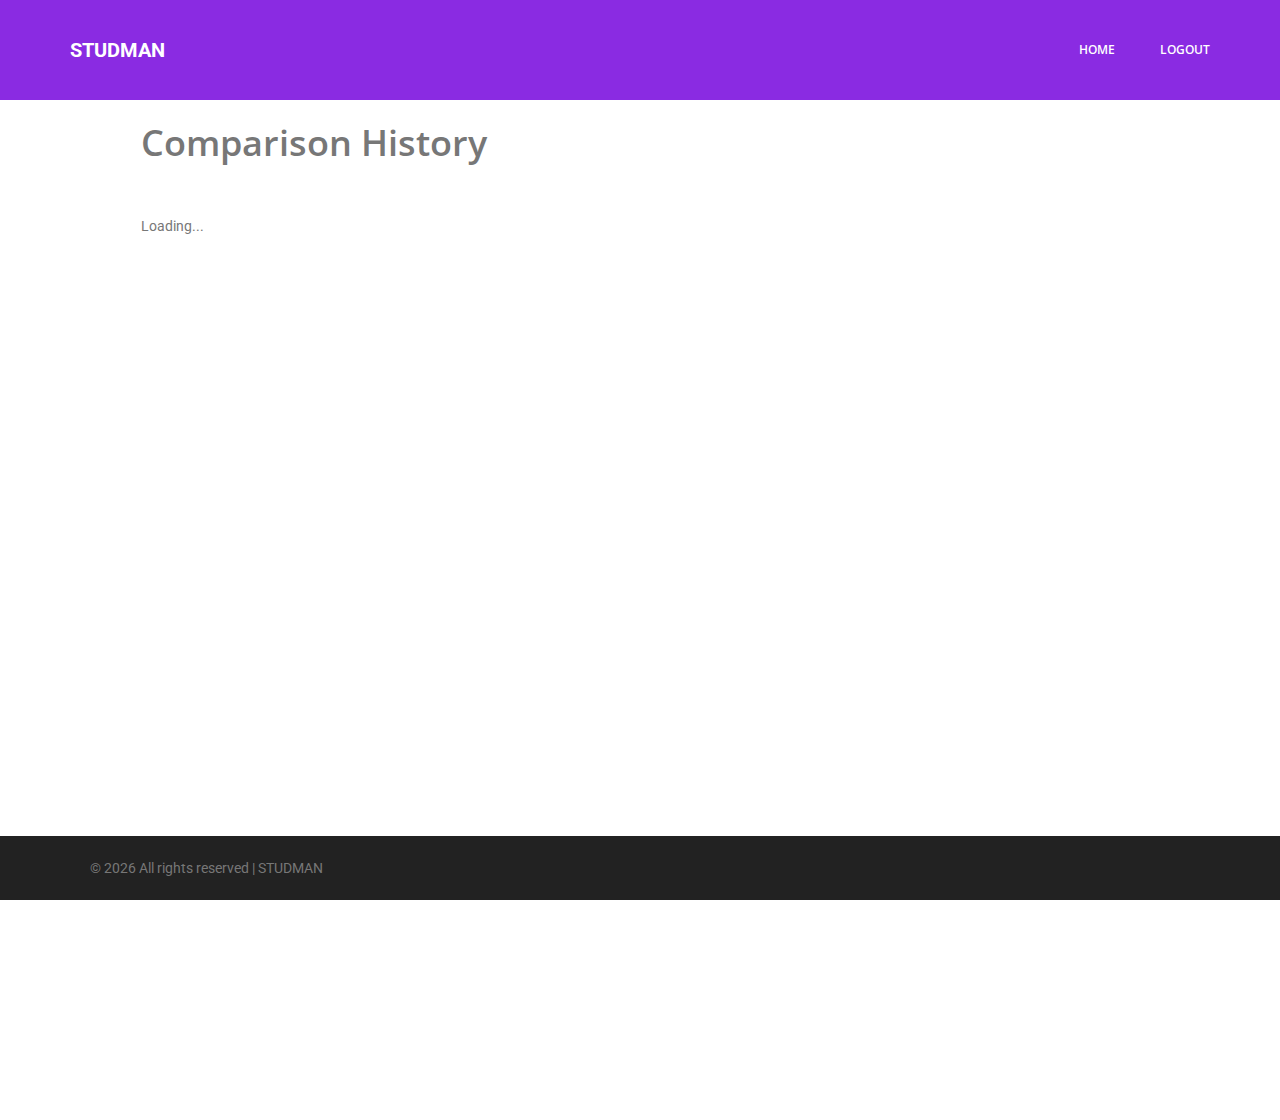
<file: history/index.html>
<!doctype html>
<html lang="en">
    <head>
        <!-- Required meta tags -->
        <meta charset="utf-8">
        <meta name="viewport" content="width=device-width, initial-scale=1, shrink-to-fit=no">
		<link rel="icon" type="image/png" href="../assets/images/icons/favicon.ico"/>
        <title>STUDMAN- History</title>
        <link rel="stylesheet" href="https://stackpath.bootstrapcdn.com/bootstrap/4.3.1/css/bootstrap.min.css">
        <link rel="stylesheet" href="https://cdnjs.cloudflare.com/ajax/libs/font-awesome/4.7.0/css/font-awesome.min.css">
        <link rel="stylesheet" href="https://cdnjs.cloudflare.com/ajax/libs/animate.css/3.7.0/animate.min.css">
        <!--===============================================================================================-->
        <link rel="stylesheet" href="../assets/css/style.css">
        <link rel="stylesheet" href="../assets/css/responsive.css">
        <!--===============================================================================================-->
    </head>
    <body class="animated fadeIn">
        
        <!--================Header Menu Area =================-->
        <header class="header_area" style="background: blueviolet; position: relative;">
            <div class="main_menu">
            	<nav class="navbar navbar-expand-lg navbar-light">
					<div class="container">
						<!-- Brand and toggle get grouped for better mobile display -->
						<a class="navbar-brand logo_h" href="../home">STUDMAN</a>
						<button class="navbar-toggler" type="button" data-toggle="collapse" data-target="#navbarSupportedContent" aria-controls="navbarSupportedContent" aria-expanded="false" aria-label="Toggle navigation">
							<span class="icon-bar"></span>
							<span class="icon-bar"></span>
							<span class="icon-bar"></span>
						</button>
						<!-- Collect the nav links, forms, and other content for toggling -->
						<div class="collapse navbar-collapse offset" id="navbarSupportedContent">
							<ul class="nav navbar-nav menu_nav ml-auto">
                                <li class="nav-item active"><a class="nav-link" href="../home">Home</a></li>
                                <li onclick="event.preventDefault(); logUserOut();" class="nav-item"><a class="nav-link" href="../">Logout</a></li>
							</ul>
						</div> 
					</div>
            	</nav>
            </div>
        </header>
        <!--================Header Menu Area =================-->

        <!--================ start History Area  =================-->
        <section class="history_container" id="history" style="min-height: 100vh !important;">
            <h1 class="widget_title" style="margin-bottom: 50px;">Comparison History</h1>
                Loading...
            </div>
            <div class="br"></div>
        </section>

        <!--================ End History Area  =================-->
        
        <!--================ start footer Area  =================-->	
        <footer class="footer-area p_1" style="position: fixed; bottom:0px !important; width: 100%;">
            
            <div class="container">
                <div>
                    <p style="display: block; margin: auto; padding: 20px;"><!-- Link back to Colorlib can't be removed. Template is licensed under CC BY 3.0. -->
&copy; <script>document.write(new Date().getFullYear());</script> All rights reserved | STUDMAN
<!-- Link back to Colorlib can't be removed. Template is licensed under CC BY 3.0. --></p>
                </div>
            </div>
        </footer>
		<!--================ End footer Area  =================-->
        
        
        
        
        <!-- Optional JavaScript -->
        <!-- jQuery first, then Popper.js, then Bootstrap JS -->
        <script src="https://ajax.googleapis.com/ajax/libs/jquery/3.2.1/jquery.min.js"></script>
        <script src="https://stackpath.bootstrapcdn.com/bootstrap/4.4.1/js/bootstrap.min.js"></script>
        <!--===============================================================================================-->
        <script src="./history.js" type="module"></script>
        <!--===============================================================================================-->
    </body>
</html>
</file>
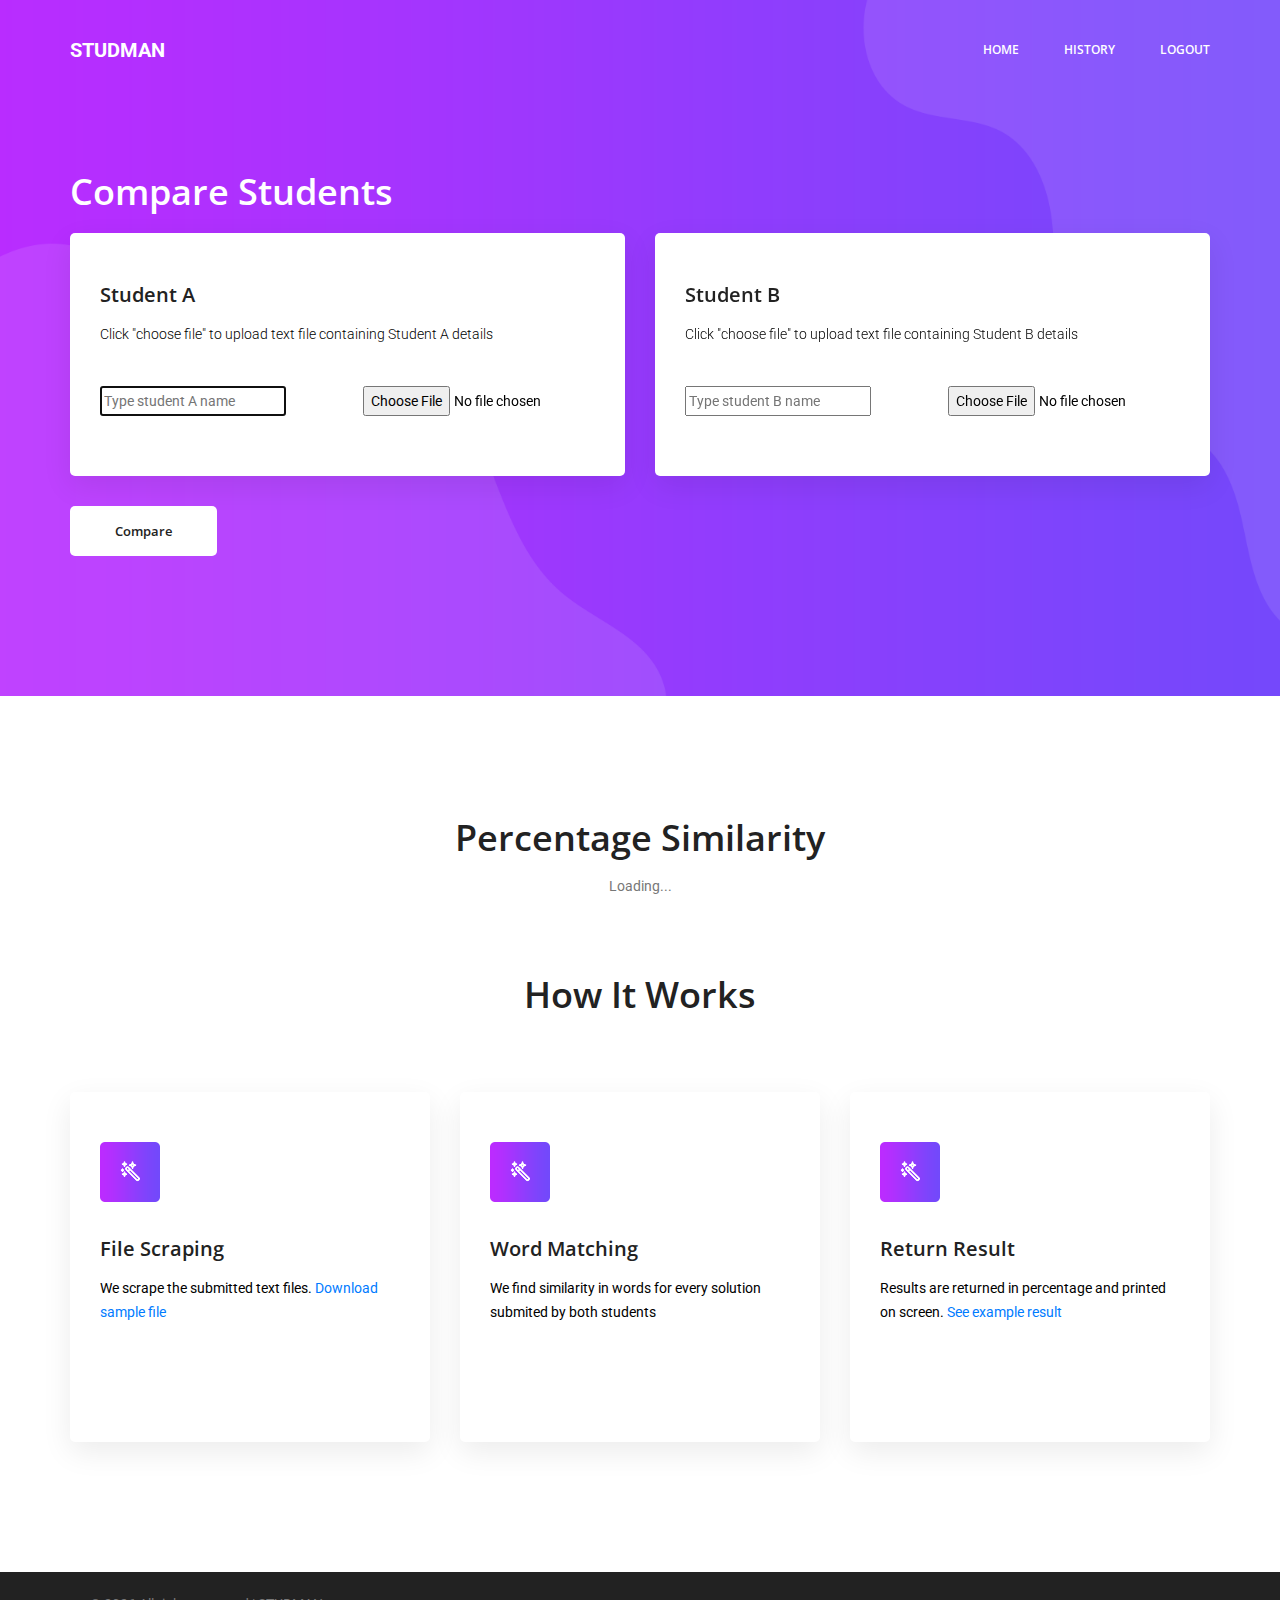
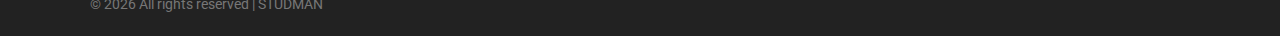
<file: home/index.html>
<!doctype html>
<html lang="en">
    <head>
        <!-- Required meta tags -->
        <meta charset="utf-8">
		<meta name="viewport" content="width=device-width, initial-scale=1, shrink-to-fit=no">
		<link rel="icon" type="image/png" href="../assets/images/icons/favicon.ico"/>
        <title>STUDMAN - Home</title>
        <link rel="stylesheet" href="https://stackpath.bootstrapcdn.com/bootstrap/4.3.1/css/bootstrap.min.css">
        <link rel="stylesheet" href="https://cdnjs.cloudflare.com/ajax/libs/font-awesome/4.7.0/css/font-awesome.min.css">
        <link rel="stylesheet" href="https://cdnjs.cloudflare.com/ajax/libs/animate.css/3.7.0/animate.min.css">
        <!--===============================================================================================-->
        <link rel="stylesheet" href="../assets/css/style.css">
		<link rel="stylesheet" href="../assets/css/responsive.css">
		<!--===============================================================================================-->
    </head>
    <body data-spy="scroll" data-target="#mainNav" data-offset="70" class="animated fadeIn">
        
        <!--================Header Menu Area =================-->
        <header class="header_area">
            <div class="main_menu" id="mainNav">
            	<nav class="navbar navbar-expand-lg navbar-light">
					<div class="container">
						<!-- Brand and toggle get grouped for better mobile display -->
						<a class="navbar-brand logo_h" href="">STUDMAN</a>
						<button class="navbar-toggler" type="button" data-toggle="collapse" data-target="#navbarSupportedContent" aria-controls="navbarSupportedContent" aria-expanded="false" aria-label="Toggle navigation">
							<span class="icon-bar"></span>
							<span class="icon-bar"></span>
							<span class="icon-bar"></span>
						</button>
						<!-- Collect the nav links, forms, and other content for toggling -->
						<div class="collapse navbar-collapse offset" id="navbarSupportedContent">
							<ul class="nav navbar-nav menu_nav ml-auto">
								<li class="nav-item active"><a class="nav-link" href="#home">Home</a></li> 
								<li class="nav-item"><a class="nav-link" href="../history">History</a></li>
								<li onclick="event.preventDefault(); logUserOut();" class="nav-item"><a class="nav-link" href="../">Logout</a></li>
							</ul>
						</div> 
					</div>
            	</nav>
            </div>
        </header>
        <!--================Header Menu Area =================-->
        
        <!--================Home Banner Area =================-->
        <section class="home_banner_area" id="home">
            <div class="banner_inner">
				<form action="#basis" onsubmit="event.preventDefault(); initCompare();" name="compare">
				<div class="container">
					<h1 >Compare Students</h1>
					<div class="row banner_content">
						<div class="col-lg-6 col-md-6">
							<div class="feature_item">
								<h4>Student A</h4>
								<p>Click "choose file" to upload text file containing Student A details</p>
								<div class="row">
									<fieldset class="col-md-6">
										<input type="text" name="student_a_name" placeholder="Type student A name" autofocus required>
									</fieldset>
									<fieldset class="col-md-6">
										<input type="file" name="text_file_a" accept=".txt" onchange="validateFile('text_file_a')" required>
									</fieldset>
								</div>
							</div>
						</div>
						<div class="col-lg-6 col-md-6">
							<div class="feature_item">
								<h4>Student B</h4>
								<p>Click "choose file" to upload text file containing Student B details</p>
								<div class="row">
									<fieldset class="col-md-6">
										<input type="text" name="student_b_name" placeholder="Type student B name" required>
									</fieldset>
									<fieldset class="col-md-6">
										<input type="file" name="text_file_b" accept=".txt" onchange="validateFile('text_file_b')"  required>
									</fieldset>
								</div>
							</div>
						</div>
					</div>
					<button class="banner_btn" id="compare-btn" type="submit">Compare</button>
				</div>
				</form>
            </div>
        </section>
        <!--================End Home Banner Area =================-->
        
        <!--================Basis Area =================-->
        <section class="feature_area p_120" id="basis">
			<div class="container">
				<div class="main_title">
        			<h2>Percentage Similarity</h2>
        			<p id="compare-result">Loading...</p>
        		</div>
			</div>
        	<div class="container">
        		<div class="main_title">
        			<h2>How It Works</h2>
        		</div>
        		<div class="feature_inner row">
        			<div class="col-lg-4 col-md-6">
        				<div class="feature_item">
        					<img src="../assets/images//icons/f-icon-1.png" alt="">
        					<h4>File Scraping</h4>
        					<p>We scrape the submitted text files. <a href="#">Download sample file</a> </p>
        				</div>
        			</div>
        			<div class="col-lg-4 col-md-6">
        				<div class="feature_item">
        					<img src="../assets/images/icons/f-icon-1.png" alt="">
        					<h4>Word Matching</h4>
        					<p>We find similarity in words for every solution submited by both students</p>
        				</div>
					</div>
					
        			<div class="col-lg-4 col-md-6">
        				<div class="feature_item">
        					<img src="../assets/images/icons/f-icon-1.png" alt="">
        					<h4>Return Result</h4>
        					<p>Results are returned in percentage and printed on screen. <a href="#compare-result"> See example result</a> </p>
        				</div>
					</div>
        		</div>
        	</div>
        </section>
        <!--================End Feature Area =================-->
        
        
        
        <!--================ start footer Area  =================-->	
        <footer class="footer-area p_20">
            <div class="container">
                <div>
                    <p style="display: block; margin: auto; padding: 20px;"><!-- Link back to Colorlib can't be removed. Template is licensed under CC BY 3.0. -->
&copy; <script>document.write(new Date().getFullYear());</script> All rights reserved | STUDMAN
<!-- Link back to Colorlib can't be removed. Template is licensed under CC BY 3.0. --></p>
                </div>
            </div>
        </footer>
		<!--================ End footer Area  =================-->
        
        
        
        
        
        <!-- Optional JavaScript -->
        <!-- jQuery first, then Popper.js, then Bootstrap JS -->
        <script src="https://ajax.googleapis.com/ajax/libs/jquery/3.2.1/jquery.min.js"></script>
		<script src="https://stackpath.bootstrapcdn.com/bootstrap/4.4.1/js/bootstrap.min.js"></script>
		<!--===============================================================================================-->
		<script src="./compare.js" type="module"></script>
		<!--===============================================================================================-->
    </body>
</html>
</file>
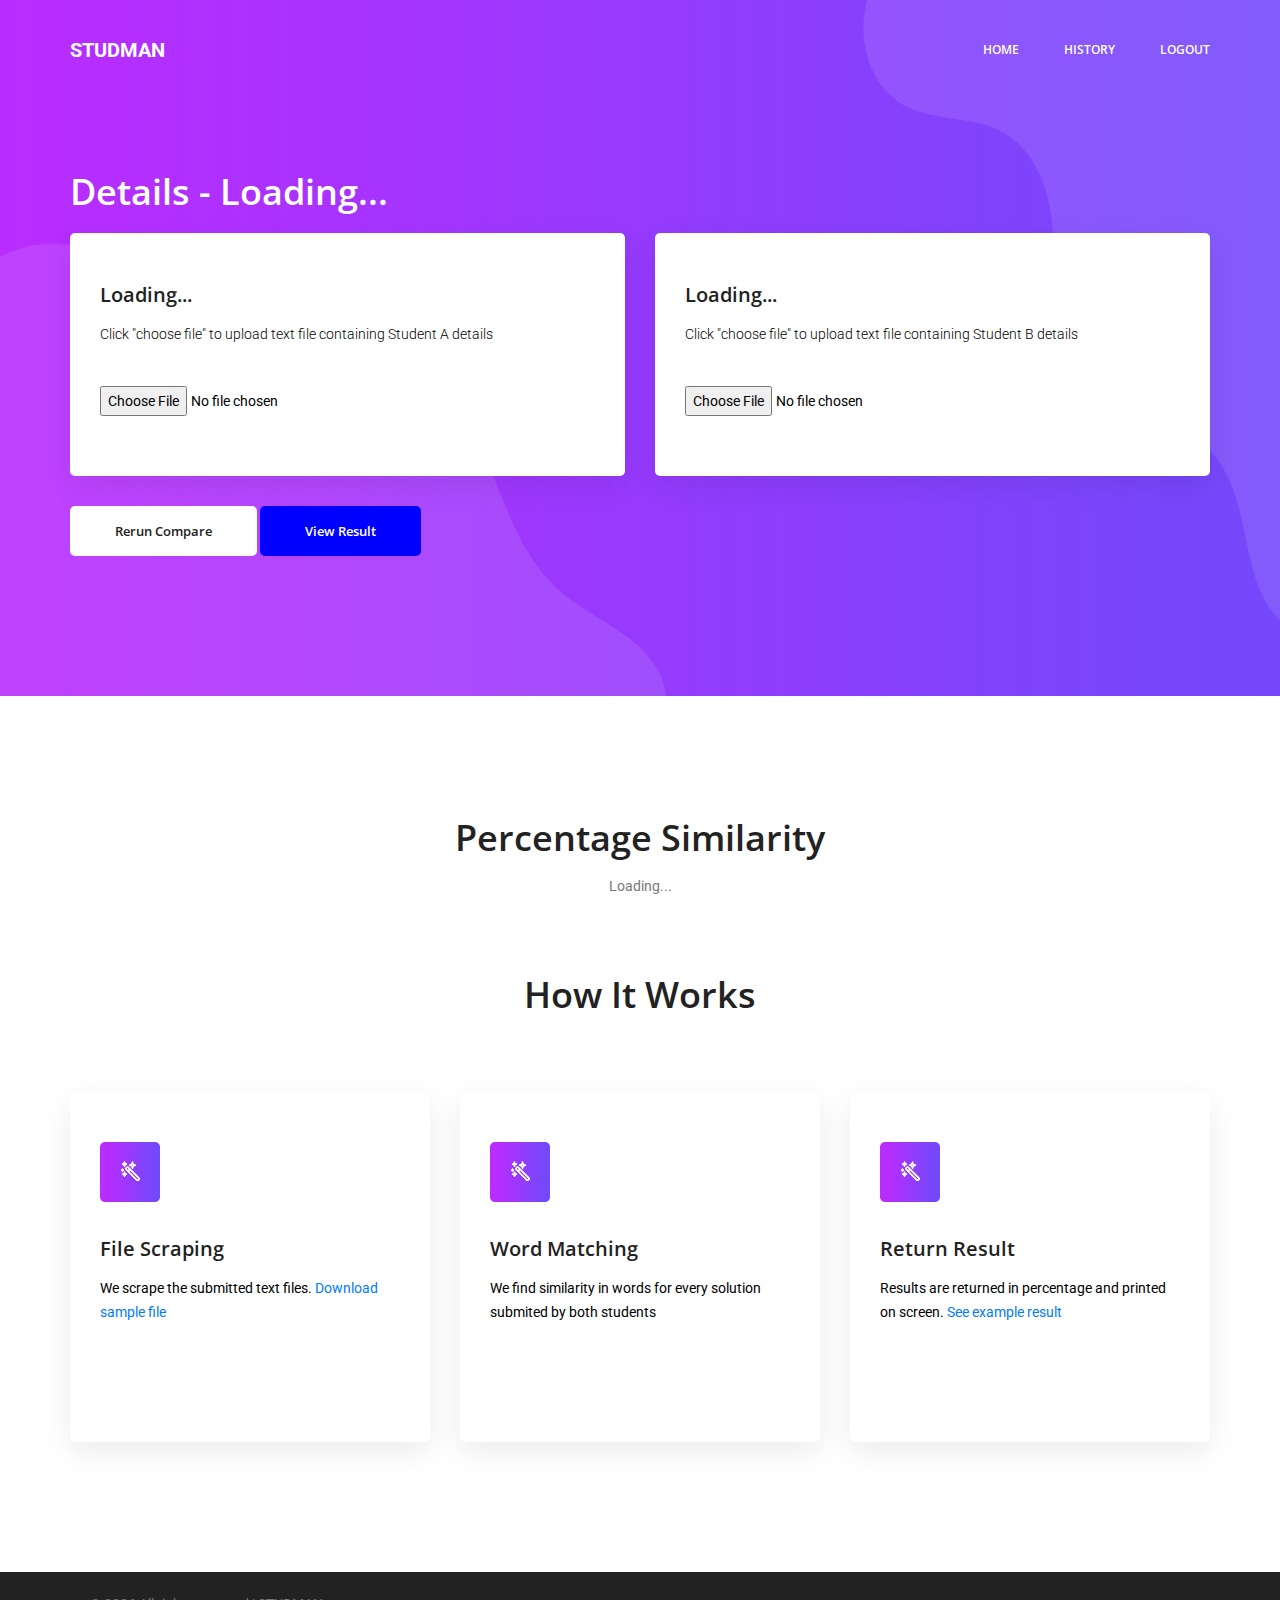
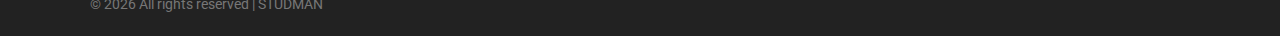
<file: history/details/index.html>
<!doctype html>
<html lang="en">
    <head>
        <!-- Required meta tags -->
        <meta charset="utf-8">
		<meta name="viewport" content="width=device-width, initial-scale=1, shrink-to-fit=no">
		<link rel="icon" type="image/png" href="../../assets/images/icons/favicon.ico"/>
        <title>STUDMAN - Home</title>
        <link rel="stylesheet" href="https://stackpath.bootstrapcdn.com/bootstrap/4.3.1/css/bootstrap.min.css">
        <link rel="stylesheet" href="https://cdnjs.cloudflare.com/ajax/libs/font-awesome/4.7.0/css/font-awesome.min.css">
        <link rel="stylesheet" href="https://cdnjs.cloudflare.com/ajax/libs/animate.css/3.7.0/animate.min.css">
        <!--===============================================================================================-->
        <link rel="stylesheet" href="../../assets/css/style.css">
		<link rel="stylesheet" href="../../assets/css/responsive.css">
		<!--===============================================================================================-->
	</head>
	
    <body data-spy="scroll" data-target="#mainNav" data-offset="70" class="animated fadeIn">
        
        <!--================Header Menu Area =================-->
        <header class="header_area">
            <div class="main_menu" id="mainNav">
            	<nav class="navbar navbar-expand-lg navbar-light">
					<div class="container">
						<!-- Brand and toggle get grouped for better mobile display -->
						<a class="navbar-brand logo_h" href="../../home">STUDMAN</a>
						<button class="navbar-toggler" type="button" data-toggle="collapse" data-target="#navbarSupportedContent" aria-controls="navbarSupportedContent" aria-expanded="false" aria-label="Toggle navigation">
							<span class="icon-bar"></span>
							<span class="icon-bar"></span>
							<span class="icon-bar"></span>
						</button>
						<!-- Collect the nav links, forms, and other content for toggling -->
						<div class="collapse navbar-collapse offset" id="navbarSupportedContent">
							<ul class="nav navbar-nav menu_nav ml-auto">
								<li class="nav-item active"><a class="nav-link" href="../../home">Home</a></li> 
								<li class="nav-item"><a class="nav-link" href="../../history">History</a></li>
								<li onclick="event.preventDefault(); logUserOut();" class="nav-item"><a class="nav-link" href="../../">Logout</a></li>
							</ul>
						</div> 
					</div>
            	</nav>
            </div>
        </header>
        <!--================Header Menu Area =================-->
        
        <!--================Home Banner Area =================-->
        <section class="home_banner_area" id="home">
            <div class="banner_inner">
				<form action="#basis" onsubmit="event.preventDefault(); initCompare();" name="compare">
				<div class="container">
					<h1 >Details - <span id="detail-h1">Loading...</span></h1>
					<div class="row banner_content">
						<div class="col-lg-6 col-md-6">
							<div class="feature_item">
								<h4 id="a-h4">Loading...</h4>
								<p>Click "choose file" to upload text file containing Student A details</p>
								<div class="row">
									<fieldset class="col-md-12">
										<input type="file" name="text_file_a" accept=".txt" onchange="validateFile('text_file_a')" required>
									</fieldset>
								</div>
							</div>
						</div>
						<div class="col-lg-6 col-md-6">
							<div class="feature_item">
								<h4 id="b-h4">Loading...</h4>
								<p>Click "choose file" to upload text file containing Student B details</p>
								<div class="row">
									<fieldset class="col-md-12">
										<input type="file" name="text_file_b" accept=".txt" onchange="validateFile('text_file_b')" required>
									</fieldset>
								</div>
							</div>
						</div>
					</div>
					<button class="banner_btn" type="submit">Rerun Compare</button> <a class="banner_btn" style="color: #fff !important; background: blue;" href="#basis">View Result</a>
				</div>
				</form>
            </div>
        </section>
        <!--================End Home Banner Area =================-->
        
        <!--================Basis Area =================-->
        <section class="feature_area p_120" id="basis">
			<div class="container">
				<div class="main_title">
        			<h2>Percentage Similarity</h2>
        			<p id="compare-result">Loading...</p>
        		</div>
			</div>
        	<div class="container">
        		<div class="main_title">
        			<h2>How It Works</h2>
        		</div>
        		<div class="feature_inner row">
        			<div class="col-lg-4 col-md-6">
        				<div class="feature_item">
        					<img src="../../assets/images//icons/f-icon-1.png" alt="">
        					<h4>File Scraping</h4>
        					<p>We scrape the submitted text files. <a href="#">Download sample file</a> </p>
        				</div>
        			</div>
        			<div class="col-lg-4 col-md-6">
        				<div class="feature_item">
        					<img src="../../assets/images/icons/f-icon-1.png" alt="">
        					<h4>Word Matching</h4>
        					<p>We find similarity in words for every solution submited by both students</p>
        				</div>
					</div>
					
        			<div class="col-lg-4 col-md-6">
        				<div class="feature_item">
        					<img src="../../assets/images/icons/f-icon-1.png" alt="">
        					<h4>Return Result</h4>
        					<p>Results are returned in percentage and printed on screen. <a href="#compare-result"> See example result</a> </p>
        				</div>
					</div>
        		</div>
        	</div>
        </section>
        <!--================End Feature Area =================-->
        
        
        
        <!--================ start footer Area  =================-->	
        <footer class="footer-area p_20">
            <div class="container">
                <div>
                    <p style="display: block; margin: auto; padding: 20px;"><!-- Link back to Colorlib can't be removed. Template is licensed under CC BY 3.0. -->
&copy; <script>document.write(new Date().getFullYear());</script> All rights reserved | STUDMAN
<!-- Link back to Colorlib can't be removed. Template is licensed under CC BY 3.0. --></p>
                </div>
            </div>
        </footer>
		<!--================ End footer Area  =================-->
        
        
        
        
        
        <!-- Optional JavaScript -->
        <!-- jQuery first, then Popper.js, then Bootstrap JS -->
        <script src="https://ajax.googleapis.com/ajax/libs/jquery/3.2.1/jquery.min.js"></script>
		<script src="https://stackpath.bootstrapcdn.com/bootstrap/4.4.1/js/bootstrap.min.js"></script>
		<!--===============================================================================================-->
		<script src="./details.js" type="module"></script>
		<!--===============================================================================================-->
    </body>
</html>
</file>
<file: assets/css/style.css>
/*----------------------------------------------------
@File: Default Styles
@Author: Rocky Ahmed
@URL: http://wethemez.com
Author E-mail: rockybd1995@gmail.com

This file contains the styling for the actual theme, this
is the file you need to edit to change the look of the
theme.
---------------------------------------------------- */
/*=====================================================================
@Template Name: HostHub Construction 
@Author: Rocky Ahmed
@Developed By: Rocky Ahmed
@Developer URL: http://rocky.wethemez.com
Author E-mail: rockybd1995@gmail.com

@Default Styles

Table of Content:
01/ Variables
02/ predefin
03/ header
04/ button
05/ banner
06/ breadcrumb
07/ about
08/ team
09/ project 
10/ price 
11/ team 
12/ blog 
13/ video  
14/ features  
15/ career  
16/ contact 
17/ footer

=====================================================================*/
/*----------------------------------------------------*/
/*font Variables*/
/*Color Variables*/
/*=================== fonts ====================*/
@import url("https://fonts.googleapis.com/css?family=Open+Sans:400,600,700|Roboto:300,300i,400,500,700");
/*---------------------------------------------------- */
/*----------------------------------------------------*/
.list {
  list-style: none;
  margin: 0px;
  padding: 0px;
}

a {
  text-decoration: none;
  -webkit-transition: all 0.3s ease-in-out;
  -o-transition: all 0.3s ease-in-out;
  transition: all 0.3s ease-in-out;
}

a:hover, a:focus {
  text-decoration: none;
  outline: none;
}

.row.m0 {
  margin: 0px;
}

body {
  line-height: 24px;
  font-size: 14px;
  font-family: "Roboto", sans-serif;
  font-weight: normal;
  color: #777777;
}

h1, h2, h3, h4, h5, h6 {
  font-family: "Open Sans", sans-serif;
  font-weight: 600;
}

button:focus {
  outline: none;
  -webkit-box-shadow: none;
  box-shadow: none;
}

.p_120 {
  padding-top: 120px;
  padding-bottom: 120px;
}

.pad_top {
  padding-top: 120px;
}

.mt-25 {
  margin-top: 25px;
}

.p0 {
  padding-left: 0px;
  padding-right: 0px;
}

@media (min-width: 1200px) {
  .container {
    max-width: 1170px;
  }
}

@media (min-width: 1620px) {
  .box_1620 {
    max-width: 1650px;
    margin: auto;
  }
}

/* Main Title Area css
============================================================================================ */
.main_title {
  text-align: center;
  margin-bottom: 75px;
}

.main_title h2 {
  font-family: "Open Sans", sans-serif;
  font-size: 36px;
  color: #222222;
  font-weight: 600;
  margin-bottom: 15px;
}

.main_title p {
  font-size: 14px;
  font-family: "Roboto", sans-serif;
  line-height: 24px;
  color: #777777;
  margin-bottom: 0px;
  max-width: 570px;
  font-weight: normal;
  margin: auto;
}

.main_title.white h2 {
  color: #fff;
}

.main_title.white p {
  color: #fff;
  opacity: .6;
}

/* End Main Title Area css
============================================================================================ */
/*---------------------------------------------------- */
/*----------------------------------------------------*/
.header_area {
  position: absolute;
  width: 100%;
  top: 0;
  left: 0;
  z-index: 99;
  -webkit-transition: background 0.4s, all 0.3s linear;
  -o-transition: background 0.4s, all 0.3s linear;
  transition: background 0.4s, all 0.3s linear;
}

.header_area .navbar {
  background: transparent;
  padding: 0px;
  border: 0px;
  border-radius: 0px;
}

.header_area .navbar .nav .nav-item {
  margin-right: 45px;
}

.header_area .navbar .nav .nav-item .nav-link {
  font: 600 12px/100px "Open Sans", sans-serif;
  text-transform: uppercase;
  color: #fff;
  padding: 0px;
  display: inline-block;
}

.header_area .navbar .nav .nav-item .nav-link:after {
  display: none;
}

.header_area .navbar .nav .nav-item.submenu {
  position: relative;
}

.header_area .navbar .nav .nav-item.submenu ul {
  border: none;
  padding: 0px;
  border-radius: 0px;
  -webkit-box-shadow: none;
  box-shadow: none;
  margin: 0px;
  background: #fff;
}

@media (min-width: 992px) {
  .header_area .navbar .nav .nav-item.submenu ul {
    position: absolute;
    top: 120%;
    left: 0px;
    min-width: 200px;
    text-align: left;
    opacity: 0;
    -webkit-transition: all 300ms ease-in;
    -o-transition: all 300ms ease-in;
    transition: all 300ms ease-in;
    visibility: hidden;
    display: block;
    border: none;
    padding: 0px;
    border-radius: 0px;
    -webkit-box-shadow: 0px 10px 30px 0px rgba(115, 73, 251, 0.3);
    box-shadow: 0px 10px 30px 0px rgba(115, 73, 251, 0.3);
  }
}

.header_area .navbar .nav .nav-item.submenu ul:before {
  content: "";
  width: 0;
  height: 0;
  border-style: solid;
  border-width: 10px 10px 0 10px;
  border-color: #eeeeee transparent transparent transparent;
  position: absolute;
  right: 24px;
  top: 45px;
  z-index: 3;
  opacity: 0;
  -webkit-transition: all 400ms linear;
  -o-transition: all 400ms linear;
  transition: all 400ms linear;
}

.header_area .navbar .nav .nav-item.submenu ul .nav-item {
  display: block;
  float: none;
  margin-right: 0px;
  border-bottom: 1px solid #ededed;
  margin-left: 0px;
  -webkit-transition: all 0.4s linear;
  -o-transition: all 0.4s linear;
  transition: all 0.4s linear;
}

.header_area .navbar .nav .nav-item.submenu ul .nav-item .nav-link {
  line-height: 45px;
  color: #222222;
  padding: 0px 30px;
  -webkit-transition: all 150ms linear;
  -o-transition: all 150ms linear;
  transition: all 150ms linear;
  display: block;
  margin-right: 0px;
}

.header_area .navbar .nav .nav-item.submenu ul .nav-item:last-child {
  border-bottom: none;
}

.header_area .navbar .nav .nav-item.submenu ul .nav-item:hover .nav-link {
  background-image: -moz-linear-gradient(0deg, #bc2bff 0%, #7249fb 100%);
  background-image: -webkit-linear-gradient(0deg, #bc2bff 0%, #7249fb 100%);
  background-image: -ms-linear-gradient(0deg, #bc2bff 0%, #7249fb 100%);
  color: #fff;
}

@media (min-width: 992px) {
  .header_area .navbar .nav .nav-item.submenu:hover ul {
    visibility: visible;
    opacity: 1;
    top: 100%;
  }
}

.header_area .navbar .nav .nav-item.submenu:hover ul .nav-item {
  margin-top: 0px;
}

.header_area .navbar .nav .nav-item:last-child {
  margin-right: 0px;
}

.header_area .navbar .search {
  font-size: 12px;
  line-height: 60px;
  display: inline-block;
  color: #222222;
  margin-left: 80px;
}

.header_area .navbar .search i {
  font-weight: 600;
}

.header_area.navbar_fixed .main_menu {
  position: fixed;
  width: 100%;
  top: -70px;
  left: 0;
  right: 0;
  background-image: -moz-linear-gradient(0deg, #bc2bff 0%, #7249fb 100%);
  background-image: -webkit-linear-gradient(0deg, #bc2bff 0%, #7249fb 100%);
  background-image: -ms-linear-gradient(0deg, #bc2bff 0%, #7249fb 100%);
  -webkit-transform: translateY(70px);
  -ms-transform: translateY(70px);
  transform: translateY(70px);
  -webkit-transition: background 500ms ease, -webkit-transform 500ms ease;
  transition: background 500ms ease, -webkit-transform 500ms ease;
  -o-transition: transform 500ms ease, background 500ms ease;
  transition: transform 500ms ease, background 500ms ease;
  transition: transform 500ms ease, background 500ms ease, -webkit-transform 500ms ease;
  -webkit-transition: transform 500ms ease, background 500ms ease;
  -webkit-box-shadow: 0px 3px 16px 0px rgba(0, 0, 0, 0.1);
  box-shadow: 0px 3px 16px 0px rgba(0, 0, 0, 0.1);
}

.header_area.navbar_fixed .main_menu .navbar .nav .nav-item .nav-link {
  line-height: 70px;
}

.top_menu {
  background: #ec9d5f;
}

.top_menu .float-left a {
  line-height: 40px;
  display: inline-block;
  color: #fff;
  font-family: "Roboto", sans-serif;
  text-transform: uppercase;
  font-size: 12px;
  margin-right: 50px;
  -webkit-transition: all 300ms linear 0s;
  -o-transition: all 300ms linear 0s;
  transition: all 300ms linear 0s;
}

.top_menu .float-left a:last-child {
  margin-right: 0px;
}

.top_menu .float-left a:hover {
  color: #6247ea;
}

.top_menu .float-right .pur_btn {
  background: #6247ea;
  color: #fff;
  font-family: "Roboto", sans-serif;
  line-height: 40px;
  display: block;
  padding: 0px 40px;
  font-weight: 500;
  font-size: 12px;
}

/*---------------------------------------------------- */
/*----------------------------------------------------*/
/* Home Banner Area css
============================================================================================ */
.home_banner_area {
  z-index: 1;
  background: url(../images/banner/home-banner.jpg) no-repeat scroll center center;
  background-size: cover;
}

.home_banner_area .banner_inner {
  overflow: hidden;
  width: 100%;
  padding: 170px 0px 140px 0px;
}

.home_banner_area .banner_inner .banner_content {
  color: #fff;
}

.home_banner_area .banner_inner .banner_content .col-lg-9 {
  vertical-align: middle;
  -ms-flex-item-align: center;
  align-self: center;
}

.home_banner_area .banner_inner .banner_content h2 {
  font-size: 60px;
  font-weight: bold;
  font-family: "Open Sans", sans-serif;
  margin-bottom: 15px;
  margin-top: -30px;
}

.home_banner_area .banner_inner .banner_content p {
  color: #fff;
  font-family: "Roboto", sans-serif;
  font-weight: 300;
  max-width: 450px;
  margin-bottom: 40px;
  font-size: 14px;
}

.home_banner_area .banner_inner .banner_content .banner_map_img {
  text-align: right;
}

.blog_banner {
  min-height: 780px;
  position: relative;
  z-index: 1;
  overflow: hidden;
  margin-bottom: 0px;
}

.blog_banner .banner_inner {
  background: #04091e;
  position: relative;
  overflow: hidden;
  width: 100%;
  min-height: 780px;
  z-index: 1;
}

.blog_banner .banner_inner .overlay {
  background: url(../images/banner/banner-2.jpg) no-repeat scroll center center;
  opacity: .5;
  height: 125%;
  position: absolute;
  left: 0px;
  top: 0px;
  width: 100%;
  z-index: -1;
}

.blog_banner .banner_inner .blog_b_text {
  max-width: 700px;
  margin: auto;
  color: #fff;
  margin-top: 40px;
}

.blog_banner .banner_inner .blog_b_text h2 {
  font-size: 60px;
  font-weight: 500;
  font-family: "Roboto", sans-serif;
  line-height: 66px;
  margin-bottom: 15px;
}

.blog_banner .banner_inner .blog_b_text p {
  font-size: 16px;
  margin-bottom: 35px;
}

.blog_banner .banner_inner .blog_b_text .white_bg_btn {
  line-height: 42px;
  padding: 0px 45px;
}

.banner_box {
  max-width: 1620px;
  margin: auto;
}

.banner_area {
  position: relative;
  z-index: 1;
  min-height: 400px;
  background-image: -moz-linear-gradient(0deg, rgba(188, 43, 255, 0.8) 0%, rgba(114, 73, 251, 0.8) 100%);
  background-image: -webkit-linear-gradient(0deg, rgba(188, 43, 255, 0.8) 0%, rgba(114, 73, 251, 0.8) 100%);
  background-image: -ms-linear-gradient(0deg, rgba(188, 43, 255, 0.8) 0%, rgba(114, 73, 251, 0.8) 100%);
}

.banner_area .banner_inner {
  position: relative;
  overflow: hidden;
  width: 100%;
  min-height: 400px;
  z-index: 1;
}

.banner_area .banner_inner .banner_content {
  margin-top: 85px;
}

.banner_area .banner_inner .banner_content h2 {
  color: #fff;
  font-size: 48px;
  font-family: "Roboto", sans-serif;
  margin-bottom: 0px;
  font-weight: 500;
}

.banner_area .banner_inner .banner_content .page_link a {
  font-size: 14px;
  color: #fff;
  font-family: "Roboto", sans-serif;
  margin-right: 32px;
  position: relative;
  text-transform: uppercase;
}

.banner_area .banner_inner .banner_content .page_link a:before {
  content: "\f0da";
  font: normal normal normal 14px/1 FontAwesome;
  position: absolute;
  right: -25px;
  top: 50%;
  -webkit-transform: translateY(-50%);
  -ms-transform: translateY(-50%);
  transform: translateY(-50%);
}

.banner_area .banner_inner .banner_content .page_link a:last-child {
  margin-right: 0px;
}

.banner_area .banner_inner .banner_content .page_link a:last-child:before {
  display: none;
}

/* End Home Banner Area css
============================================================================================ */
/*---------------------------------------------------- */
/*----------------------------------------------------*/
/* Home latest Blog Area css
============================================================================================ */
.l_news_item {
  background: #f9f9ff;
  padding: 60px 30px;
  border-radius: 5px;
  -webkit-transition: all 300ms linear 0s;
  -o-transition: all 300ms linear 0s;
  transition: all 300ms linear 0s;
}

.l_news_item .date {
  background: #ffffff;
  color: #777777;
  border: 1px solid #dddddd;
  padding: 0px 18px;
  display: inline-block;
  line-height: 28px;
  border-radius: 3px;
  margin-bottom: 22px;
}

.l_news_item h4 {
  font-size: 20px;
  font-family: "Open Sans", sans-serif;
  font-weight: 600;
  text-transform: uppercase;
  color: #222222;
  line-height: 30px;
  margin-bottom: 15px;
}

.l_news_item p {
  margin-bottom: 22px;
}

.l_news_item .post_view a {
  font-size: 14px;
  font-family: "Roboto", sans-serif;
  font-weight: normal;
  color: #aaaaaa;
  margin-right: 20px;
}

.l_news_item .post_view a i {
  padding-right: 6px;
}

.l_news_item:hover {
  background: #fff;
  -webkit-box-shadow: 0px 10px 30px 0px rgba(0, 0, 0, 0.08);
  box-shadow: 0px 10px 30px 0px rgba(0, 0, 0, 0.08);
}

.l_news_item:hover .date {
  background-image: -moz-linear-gradient(0deg, #bc2bff 0%, #7249fb 100%);
  background-image: -webkit-linear-gradient(0deg, #bc2bff 0%, #7249fb 100%);
  background-image: -ms-linear-gradient(0deg, #bc2bff 0%, #7249fb 100%);
  color: #fff;
  border-color: #f9f9ff;
}

.l_news_item:hover h4 {
  background-image: -webkit-gradient(linear, left top, right top, color-stop(0, #bc2bff), color-stop(0.15, #bc2bff), color-stop(0.3, #7249fb), color-stop(0.45, #7249fb), color-stop(0.6, #7249fb), color-stop(0.75, #7249fb), color-stop(0.9, #7249fb), color-stop(1, #7249fb));
  background-image: gradient(linear, left top, right top, color-stop(0, #bc2bff), color-stop(0.15, #bc2bff), color-stop(0.3, #7249fb), color-stop(0.45, #7249fb), color-stop(0.6, #7249fb), color-stop(0.75, #7249fb), color-stop(0.9, #7249fb), color-stop(1, #7249fb));
  color: transparent;
  -webkit-background-clip: text;
  background-clip: text;
}

/* End Home latest Blog Area css
============================================================================================ */
/* Causes Area css
============================================================================================ */
.causes_slider .owl-dots {
  text-align: center;
  margin-top: 80px;
}

.causes_slider .owl-dots .owl-dot {
  height: 14px;
  width: 14px;
  background: #eeeeee;
  display: inline-block;
  margin-right: 7px;
}

.causes_slider .owl-dots .owl-dot:last-child {
  margin-right: 0px;
}

.causes_slider .owl-dots .owl-dot.active {
  background: #6247ea;
}

.causes_item {
  background: #fff;
}

.causes_item .causes_img {
  position: relative;
}

.causes_item .causes_img .c_parcent {
  position: absolute;
  bottom: 0px;
  width: 100%;
  left: 0px;
  height: 3px;
  background: rgba(255, 255, 255, 0.5);
}

.causes_item .causes_img .c_parcent span {
  width: 70%;
  height: 3px;
  background: #6247ea;
  position: absolute;
  left: 0px;
  bottom: 0px;
}

.causes_item .causes_img .c_parcent span:before {
  content: "75%";
  position: absolute;
  right: -10px;
  bottom: 0px;
  background: #6247ea;
  color: #fff;
  padding: 0px 5px;
}

.causes_item .causes_text {
  padding: 30px 35px 40px 30px;
}

.causes_item .causes_text h4 {
  color: #222222;
  font-family: "Roboto", sans-serif;
  font-size: 18px;
  font-weight: 600;
  margin-bottom: 15px;
  cursor: pointer;
}

.causes_item .causes_text h4:hover {
  color: #6247ea;
}

.causes_item .causes_text p {
  font-size: 14px;
  line-height: 24px;
  color: #777777;
  font-weight: 300;
  margin-bottom: 0px;
}

.causes_item .causes_bottom a {
  width: 50%;
  border: 1px solid #6247ea;
  text-align: center;
  float: left;
  line-height: 50px;
  background: #6247ea;
  color: #fff;
  font-family: "Roboto", sans-serif;
  font-size: 14px;
  font-weight: 500;
}

.causes_item .causes_bottom a + a {
  border-color: #eeeeee;
  background: #fff;
  font-size: 14px;
  color: #222222;
}

/* End Causes Area css
============================================================================================ */
/*================= latest_blog_area css =============*/
.latest_blog_area {
  background: #f9f9ff;
}

.single-recent-blog-post {
  margin-bottom: 30px;
}

.single-recent-blog-post .thumb {
  overflow: hidden;
}

.single-recent-blog-post .thumb img {
  -webkit-transition: all 0.7s linear;
  -o-transition: all 0.7s linear;
  transition: all 0.7s linear;
}

.single-recent-blog-post .details {
  padding-top: 30px;
}

.single-recent-blog-post .details .sec_h4 {
  line-height: 24px;
  padding: 10px 0px 13px;
  -webkit-transition: all 0.3s linear;
  -o-transition: all 0.3s linear;
  transition: all 0.3s linear;
}

.single-recent-blog-post .details .sec_h4:hover {
  color: #777777;
}

.single-recent-blog-post .date {
  font-size: 14px;
  line-height: 24px;
  font-weight: 400;
}

.single-recent-blog-post:hover img {
  -webkit-transform: scale(1.23) rotate(10deg);
  -ms-transform: scale(1.23) rotate(10deg);
  transform: scale(1.23) rotate(10deg);
}

.tags .tag_btn {
  font-size: 12px;
  font-weight: 500;
  line-height: 20px;
  border: 1px solid #eeeeee;
  display: inline-block;
  padding: 1px 18px;
  text-align: center;
  color: #222222;
}

.tags .tag_btn:before {
  background: #6247ea;
}

.tags .tag_btn + .tag_btn {
  margin-left: 2px;
}

/*========= blog_categorie_area css ===========*/
.blog_categorie_area {
  padding-top: 80px;
  padding-bottom: 80px;
}

.categories_post {
  position: relative;
  text-align: center;
  cursor: pointer;
}

.categories_post img {
  max-width: 100%;
}

.categories_post .categories_details {
  position: absolute;
  top: 20px;
  left: 20px;
  right: 20px;
  bottom: 20px;
  background: rgba(34, 34, 34, 0.8);
  color: #fff;
  -webkit-transition: all 0.3s linear;
  -o-transition: all 0.3s linear;
  transition: all 0.3s linear;
  display: -webkit-box;
  display: -ms-flexbox;
  display: flex;
  -webkit-box-align: center;
  -ms-flex-align: center;
  align-items: center;
  -webkit-box-pack: center;
  -ms-flex-pack: center;
  justify-content: center;
}

.categories_post .categories_details h5 {
  margin-bottom: 0px;
  font-size: 18px;
  line-height: 26px;
  text-transform: uppercase;
  color: #fff;
  position: relative;
}

.categories_post .categories_details p {
  font-weight: 300;
  font-size: 14px;
  line-height: 26px;
  margin-bottom: 0px;
}

.categories_post .categories_details .border_line {
  margin: 10px 0px;
  background: #fff;
  width: 100%;
  height: 1px;
}

.categories_post:hover .categories_details {
  background-image: -moz-linear-gradient(0deg, rgba(188, 43, 255, 0.8) 0%, rgba(114, 73, 251, 0.8) 100%);
  background-image: -webkit-linear-gradient(0deg, rgba(188, 43, 255, 0.8) 0%, rgba(114, 73, 251, 0.8) 100%);
  background-image: -ms-linear-gradient(0deg, rgba(188, 43, 255, 0.8) 0%, rgba(114, 73, 251, 0.8) 100%);
  background-color: transparent;
}

/*============ blog_left_sidebar css ==============*/
.blog_item {
  margin-bottom: 40px;
}

.blog_info {
  padding-top: 30px;
}

.blog_info .post_tag {
  padding-bottom: 20px;
}

.blog_info .post_tag a {
  font: 300 14px/21px "Roboto", sans-serif;
  color: #222222;
}

.blog_info .post_tag a:hover {
  color: #777777;
}

.blog_info .post_tag a.active {
  color: #6247ea;
}

.blog_info .blog_meta li a {
  font: 300 14px/20px "Roboto", sans-serif;
  color: #777777;
  vertical-align: middle;
  padding-bottom: 12px;
  display: inline-block;
}

.blog_info .blog_meta li a i {
  color: #222222;
  font-size: 16px;
  font-weight: 600;
  padding-left: 15px;
  line-height: 20px;
  vertical-align: middle;
}

.blog_info .blog_meta li a:hover {
  color: #6247ea;
}

.blog_post img {
  max-width: 100%;
}

.blog_details {
  padding-top: 20px;
}

.blog_details h2 {
  font-size: 24px;
  line-height: 36px;
  color: #222222;
  font-weight: 600;
  -webkit-transition: all 0.3s linear;
  -o-transition: all 0.3s linear;
  transition: all 0.3s linear;
}

.blog_details h2:hover {
  color: #6247ea;
}

.blog_details p {
  margin-bottom: 26px;
}

.view_btn {
  font-size: 14px;
  line-height: 36px;
  display: inline-block;
  color: #222222;
  font-weight: 500;
  padding: 0px 30px;
  background: #fff;
}

.blog_right_sidebar {
  border: 1px solid #eeeeee;
  background: #fafaff;
  padding: 30px;
}

.blog_right_sidebar .widget_title {
  font-size: 18px;
  line-height: 25px;
  background-image: -moz-linear-gradient(0deg, #bc2bff 0%, #7249fb 100%);
  background-image: -webkit-linear-gradient(0deg, #bc2bff 0%, #7249fb 100%);
  background-image: -ms-linear-gradient(0deg, #bc2bff 0%, #7249fb 100%);
  text-align: center;
  color: #fff;
  padding: 8px 0px;
  margin-bottom: 30px;
}

.blog_right_sidebar .search_widget .input-group .form-control {
  font-size: 14px;
  line-height: 29px;
  border: 0px;
  width: 100%;
  font-weight: 300;
  color: #fff;
  padding-left: 20px;
  border-radius: 45px;
  z-index: 0;
  background-image: -moz-linear-gradient(0deg, #bc2bff 0%, #7249fb 100%);
  background-image: -webkit-linear-gradient(0deg, #bc2bff 0%, #7249fb 100%);
  background-image: -ms-linear-gradient(0deg, #bc2bff 0%, #7249fb 100%);
}

.blog_right_sidebar .search_widget .input-group .form-control.placeholder {
  color: #fff;
}

.blog_right_sidebar .search_widget .input-group .form-control:-moz-placeholder {
  color: #fff;
}

.blog_right_sidebar .search_widget .input-group .form-control::-moz-placeholder {
  color: #fff;
}

.blog_right_sidebar .search_widget .input-group .form-control::-webkit-input-placeholder {
  color: #fff;
}

.blog_right_sidebar .search_widget .input-group .form-control:focus {
  -webkit-box-shadow: none;
  box-shadow: none;
}

.blog_right_sidebar .search_widget .input-group .btn-default {
  position: absolute;
  right: 20px;
  background: transparent;
  border: 0px;
  -webkit-box-shadow: none;
  box-shadow: none;
  font-size: 14px;
  color: #fff;
  padding: 0px;
  top: 50%;
  -webkit-transform: translateY(-50%);
  -ms-transform: translateY(-50%);
  transform: translateY(-50%);
  z-index: 1;
}

.blog_right_sidebar .author_widget {
  text-align: center;
}

.blog_right_sidebar .author_widget h4 {
  font-size: 18px;
  line-height: 20px;
  color: #222222;
  margin-bottom: 5px;
  margin-top: 30px;
}

.blog_right_sidebar .author_widget p {
  margin-bottom: 0px;
}

.blog_right_sidebar .author_widget .social_icon {
  padding: 7px 0px 15px;
}

.blog_right_sidebar .author_widget .social_icon a {
  font-size: 14px;
  color: #222222;
  -webkit-transition: all 0.2s linear;
  -o-transition: all 0.2s linear;
  transition: all 0.2s linear;
}

.blog_right_sidebar .author_widget .social_icon a + a {
  margin-left: 20px;
}

.blog_right_sidebar .author_widget .social_icon a:hover {
  color: #6247ea;
}

.blog_right_sidebar .popular_post_widget .post_item .media-body {
  -webkit-box-pack: center;
  -ms-flex-pack: center;
  justify-content: center;
  -ms-flex-item-align: center;
  align-self: center;
  padding-left: 20px;
}

.blog_right_sidebar .popular_post_widget .post_item .media-body h3 {
  font-size: 14px;
  line-height: 20px;
  color: #222222;
  margin-bottom: 4px;
  -webkit-transition: all 0.3s linear;
  -o-transition: all 0.3s linear;
  transition: all 0.3s linear;
}

.blog_right_sidebar .popular_post_widget .post_item .media-body h3:hover {
  color: #6247ea;
}

.blog_right_sidebar .popular_post_widget .post_item .media-body p {
  font-size: 12px;
  line-height: 21px;
  margin-bottom: 0px;
}

.blog_right_sidebar .popular_post_widget .post_item + .post_item {
  margin-top: 20px;
}

.blog_right_sidebar .post_category_widget .cat-list li {
  border-bottom: 2px dotted #eee;
  -webkit-transition: all 0.3s ease 0s;
  -o-transition: all 0.3s ease 0s;
  transition: all 0.3s ease 0s;
  padding-bottom: 12px;
}

.blog_right_sidebar .post_category_widget .cat-list li a {
  font-size: 14px;
  line-height: 20px;
  color: #777;
}

.blog_right_sidebar .post_category_widget .cat-list li a p {
  margin-bottom: 0px;
}

.blog_right_sidebar .post_category_widget .cat-list li + li {
  padding-top: 15px;
}

.blog_right_sidebar .post_category_widget .cat-list li:hover {
  border-color: #6247ea;
}

.blog_right_sidebar .post_category_widget .cat-list li:hover a {
  color: #6247ea;
}

.blog_right_sidebar .newsletter_widget {
  text-align: center;
}

.blog_right_sidebar .newsletter_widget .form-group {
  margin-bottom: 8px;
}

.blog_right_sidebar .newsletter_widget .input-group-prepend {
  margin-right: -1px;
}

.blog_right_sidebar .newsletter_widget .input-group-text {
  background: #fff;
  border-radius: 0px;
  vertical-align: top;
  font-size: 12px;
  line-height: 36px;
  padding: 0px 0px 0px 15px;
  border: 1px solid #eeeeee;
  border-right: 0px;
}

.blog_right_sidebar .newsletter_widget .form-control {
  font-size: 12px;
  line-height: 24px;
  color: #cccccc;
  border: 1px solid #eeeeee;
  border-left: 0px;
  border-radius: 0px;
}

.blog_right_sidebar .newsletter_widget .form-control.placeholder {
  color: #cccccc;
}

.blog_right_sidebar .newsletter_widget .form-control:-moz-placeholder {
  color: #cccccc;
}

.blog_right_sidebar .newsletter_widget .form-control::-moz-placeholder {
  color: #cccccc;
}

.blog_right_sidebar .newsletter_widget .form-control::-webkit-input-placeholder {
  color: #cccccc;
}

.blog_right_sidebar .newsletter_widget .form-control:focus {
  outline: none;
  -webkit-box-shadow: none;
  box-shadow: none;
}

.blog_right_sidebar .newsletter_widget .bbtns {
  background-image: -moz-linear-gradient(0deg, #bc2bff 0%, #7249fb 100%);
  background-image: -webkit-linear-gradient(0deg, #bc2bff 0%, #7249fb 100%);
  background-image: -ms-linear-gradient(0deg, #bc2bff 0%, #7249fb 100%);
  color: #fff;
  font-size: 12px;
  line-height: 38px;
  display: inline-block;
  font-weight: 500;
  padding: 0px 24px 0px 24px;
  border-radius: 0;
}

.blog_right_sidebar .newsletter_widget .text-bottom {
  font-size: 12px;
}

.blog_right_sidebar .tag_cloud_widget ul li {
  display: inline-block;
}

.blog_right_sidebar .tag_cloud_widget ul li a {
  display: inline-block;
  border: 1px solid #eee;
  background: #fff;
  padding: 0px 13px;
  margin-bottom: 8px;
  -webkit-transition: all 0.3s ease 0s;
  -o-transition: all 0.3s ease 0s;
  transition: all 0.3s ease 0s;
  color: #222222;
  font-size: 12px;
}

.blog_right_sidebar .tag_cloud_widget ul li a:hover {
  background-image: -moz-linear-gradient(0deg, rgba(188, 43, 255, 0.8) 0%, rgba(114, 73, 251, 0.8) 100%);
  background-image: -webkit-linear-gradient(0deg, rgba(188, 43, 255, 0.8) 0%, rgba(114, 73, 251, 0.8) 100%);
  background-image: -ms-linear-gradient(0deg, rgba(188, 43, 255, 0.8) 0%, rgba(114, 73, 251, 0.8) 100%);
  color: #fff;
}

.blog_right_sidebar .br {
  width: 100%;
  height: 1px;
  background: #eeeeee;
  margin: 30px 0px;
}

.blog-pagination {
  padding-top: 25px;
  padding-bottom: 95px;
}

.blog-pagination .page-link {
  border-radius: 0;
}

.blog-pagination .page-item {
  border: none;
}

.page-link {
  background: transparent;
  font-weight: 400;
}

.blog-pagination .page-item.active .page-link {
  background-color: #6247ea;
  border-color: transparent;
  color: #fff;
}

.blog-pagination .page-link {
  position: relative;
  display: block;
  padding: 0.5rem 0.75rem;
  margin-left: -1px;
  line-height: 1.25;
  color: #8a8a8a;
  border: none;
}

.blog-pagination .page-link .lnr {
  font-weight: 600;
}

.blog-pagination .page-item:last-child .page-link,
.blog-pagination .page-item:first-child .page-link {
  border-radius: 0;
}

.blog-pagination .page-link:hover {
  color: #fff;
  text-decoration: none;
  background-color: #6247ea;
  border-color: #eee;
}

/*============ Start Blog Single Styles  =============*/
.single-post-area .social-links {
  padding-top: 10px;
}

.single-post-area .social-links li {
  display: inline-block;
  margin-bottom: 10px;
}

.single-post-area .social-links li a {
  color: #cccccc;
  padding: 7px;
  font-size: 14px;
  -webkit-transition: all 0.2s linear;
  -o-transition: all 0.2s linear;
  transition: all 0.2s linear;
}

.single-post-area .social-links li a:hover {
  color: #222222;
}

.single-post-area .blog_details {
  padding-top: 26px;
}

.single-post-area .blog_details p {
  margin-bottom: 10px;
}

.single-post-area .quotes {
  margin-top: 20px;
  margin-bottom: 30px;
  padding: 24px 35px 24px 30px;
  background-color: white;
  -webkit-box-shadow: -20.84px 21.58px 30px 0px rgba(176, 176, 176, 0.1);
  box-shadow: -20.84px 21.58px 30px 0px rgba(176, 176, 176, 0.1);
  font-size: 14px;
  line-height: 24px;
  color: #777;
  font-style: italic;
}

.single-post-area .arrow {
  position: absolute;
}

.single-post-area .arrow .lnr {
  font-size: 20px;
  font-weight: 600;
}

.single-post-area .thumb .overlay-bg {
  background: rgba(0, 0, 0, 0.8);
}

.single-post-area .navigation-area {
  border-top: 1px solid #eee;
  padding-top: 30px;
  margin-top: 60px;
}

.single-post-area .navigation-area p {
  margin-bottom: 0px;
}

.single-post-area .navigation-area h4 {
  font-size: 18px;
  line-height: 25px;
  color: #222222;
}

.single-post-area .navigation-area .nav-left {
  text-align: left;
}

.single-post-area .navigation-area .nav-left .thumb {
  margin-right: 20px;
  background: #000;
}

.single-post-area .navigation-area .nav-left .thumb img {
  -webkit-transition: all 300ms linear 0s;
  -o-transition: all 300ms linear 0s;
  transition: all 300ms linear 0s;
}

.single-post-area .navigation-area .nav-left .lnr {
  margin-left: 20px;
  opacity: 0;
  -webkit-transition: all 300ms linear 0s;
  -o-transition: all 300ms linear 0s;
  transition: all 300ms linear 0s;
}

.single-post-area .navigation-area .nav-left:hover .lnr {
  opacity: 1;
}

.single-post-area .navigation-area .nav-left:hover .thumb img {
  opacity: .5;
}

@media (max-width: 767px) {
  .single-post-area .navigation-area .nav-left {
    margin-bottom: 30px;
  }
}

.single-post-area .navigation-area .nav-right {
  text-align: right;
}

.single-post-area .navigation-area .nav-right .thumb {
  margin-left: 20px;
  background: #000;
}

.single-post-area .navigation-area .nav-right .thumb img {
  -webkit-transition: all 300ms linear 0s;
  -o-transition: all 300ms linear 0s;
  transition: all 300ms linear 0s;
}

.single-post-area .navigation-area .nav-right .lnr {
  margin-right: 20px;
  opacity: 0;
  -webkit-transition: all 300ms linear 0s;
  -o-transition: all 300ms linear 0s;
  transition: all 300ms linear 0s;
}

.single-post-area .navigation-area .nav-right:hover .lnr {
  opacity: 1;
}

.single-post-area .navigation-area .nav-right:hover .thumb img {
  opacity: .5;
}

@media (max-width: 991px) {
  .single-post-area .sidebar-widgets {
    padding-bottom: 0px;
  }
}

.comments-area {
  background: #fafaff;
  border: 1px solid #eee;
  padding: 50px 30px;
  margin-top: 50px;
}

@media (max-width: 414px) {
  .comments-area {
    padding: 50px 8px;
  }
}

.comments-area h4 {
  text-align: center;
  margin-bottom: 50px;
  color: #222222;
  font-size: 18px;
}

.comments-area h5 {
  font-size: 16px;
  margin-bottom: 0px;
}

.comments-area a {
  color: #222222;
}

.comments-area .comment-list {
  padding-bottom: 48px;
}

.comments-area .comment-list:last-child {
  padding-bottom: 0px;
}

.comments-area .comment-list.left-padding {
  padding-left: 25px;
}

@media (max-width: 413px) {
  .comments-area .comment-list .single-comment h5 {
    font-size: 12px;
  }
  .comments-area .comment-list .single-comment .date {
    font-size: 11px;
  }
  .comments-area .comment-list .single-comment .comment {
    font-size: 10px;
  }
}

.comments-area .thumb {
  margin-right: 20px;
}

.comments-area .date {
  font-size: 13px;
  color: #cccccc;
  margin-bottom: 13px;
}

.comments-area .comment {
  color: #777777;
  margin-bottom: 0px;
}

.comments-area .btn-reply {
  background-color: #fff;
  color: #222222;
  border: 1px solid #eee;
  padding: 2px 18px;
  font-size: 12px;
  display: block;
  font-weight: 600;
  -webkit-transition: all 300ms linear 0s;
  -o-transition: all 300ms linear 0s;
  transition: all 300ms linear 0s;
}

.comments-area .btn-reply:hover {
  background-color: #6247ea;
  color: #fff;
}

.comment-form {
  background: #fafaff;
  text-align: center;
  border: 1px solid #eee;
  padding: 47px 30px 43px;
  margin-top: 50px;
  margin-bottom: 40px;
}

.comment-form h4 {
  text-align: center;
  margin-bottom: 50px;
  font-size: 18px;
  line-height: 22px;
  color: #222222;
}

.comment-form .name {
  padding-left: 0px;
}

@media (max-width: 767px) {
  .comment-form .name {
    padding-right: 0px;
    margin-bottom: 1rem;
  }
}

.comment-form .email {
  padding-right: 0px;
}

@media (max-width: 991px) {
  .comment-form .email {
    padding-left: 0px;
  }
}

.comment-form .form-control {
  padding: 8px 20px;
  background: #fff;
  border: none;
  border-radius: 0px;
  width: 100%;
  font-size: 14px;
  color: #777777;
  border: 1px solid transparent;
}

.comment-form .form-control:focus {
  -webkit-box-shadow: none;
  box-shadow: none;
  border: 1px solid #eee;
}

.comment-form textarea.form-control {
  height: 140px;
  resize: none;
}

.comment-form ::-webkit-input-placeholder {
  /* Chrome/Opera/Safari */
  font-size: 13px;
  color: #777;
}

.comment-form ::-moz-placeholder {
  /* Firefox 19+ */
  font-size: 13px;
  color: #777;
}

.comment-form :-ms-input-placeholder {
  /* IE 10+ */
  font-size: 13px;
  color: #777;
}

.comment-form :-moz-placeholder {
  /* Firefox 18- */
  font-size: 13px;
  color: #777;
}

/*============ End Blog Single Styles  =============*/
/*---------------------------------------------------- */
/*----------------------------------------------------*/
/* Reservation Form Area css
============================================================================================ */
.reservation_form_area .res_form_inner {
  max-width: 555px;
  margin: auto;
  -webkit-box-shadow: 0px 10px 30px 0px rgba(153, 153, 153, 0.1);
  box-shadow: 0px 10px 30px 0px rgba(153, 153, 153, 0.1);
  padding: 75px 50px;
  position: relative;
}

.reservation_form_area .res_form_inner:before {
  content: "";
  background: url(../images/contact-shap-1.png);
  position: absolute;
  left: -125px;
  height: 421px;
  width: 98px;
  top: 50%;
  -webkit-transform: translateY(-50%);
  -ms-transform: translateY(-50%);
  transform: translateY(-50%);
}

.reservation_form_area .res_form_inner:after {
  content: "";
  background: url(../images/contact-shap-2.png);
  position: absolute;
  right: -125px;
  height: 421px;
  width: 98px;
  top: 50%;
  -webkit-transform: translateY(-50%);
  -ms-transform: translateY(-50%);
  transform: translateY(-50%);
}

.reservation_form .form-group input {
  height: 40px;
  border-radius: 0px;
  border: 1px solid #eeeeee;
  outline: none;
  -webkit-box-shadow: none;
  box-shadow: none;
  padding: 0px 15px;
  font-size: 13px;
  font-family: "Roboto", sans-serif;
  font-weight: 300;
  color: #999999;
}

.reservation_form .form-group input.placeholder {
  font-size: 13px;
  font-family: "Roboto", sans-serif;
  font-weight: 300;
  color: #999999;
}

.reservation_form .form-group input:-moz-placeholder {
  font-size: 13px;
  font-family: "Roboto", sans-serif;
  font-weight: 300;
  color: #999999;
}

.reservation_form .form-group input::-moz-placeholder {
  font-size: 13px;
  font-family: "Roboto", sans-serif;
  font-weight: 300;
  color: #999999;
}

.reservation_form .form-group input::-webkit-input-placeholder {
  font-size: 13px;
  font-family: "Roboto", sans-serif;
  font-weight: 300;
  color: #999999;
}

.reservation_form .form-group .res_select {
  height: 40px;
  border: 1px solid #eeeeee;
  border-radius: 0px;
  width: 100%;
  padding: 0px 15px;
  line-height: 36px;
}

.reservation_form .form-group .res_select .current {
  font-size: 13px;
  font-family: "Roboto", sans-serif;
  font-weight: 300;
  color: #999999;
}

.reservation_form .form-group .res_select:after {
  content: "\e874";
  font-family: 'Linearicons-Free';
  color: #cccccc;
  -webkit-transform: rotate(0deg);
  -ms-transform: rotate(0deg);
  transform: rotate(0deg);
  border: none;
  margin-top: -17px;
  font-size: 13px;
  right: 22px;
}

.reservation_form .form-group:last-child {
  text-align: center;
}

/* End Reservation Form Area css
============================================================================================ */
/*============== contact_area css ================*/
.mapBox {
  height: 420px;
  margin-bottom: 80px;
}

.contact_info .info_item {
  position: relative;
  padding-left: 45px;
}

.contact_info .info_item i {
  position: absolute;
  left: 0;
  top: 0;
  font-size: 20px;
  line-height: 24px;
  color: #6247ea;
  font-weight: 600;
}

.contact_info .info_item h6 {
  font-size: 16px;
  line-height: 24px;
  color: "Roboto", sans-serif;
  font-weight: bold;
  margin-bottom: 0px;
  color: #222222;
}

.contact_info .info_item h6 a {
  color: #222222;
}

.contact_info .info_item p {
  font-size: 14px;
  line-height: 24px;
  padding: 2px 0px;
}

.contact_form .form-group {
  margin-bottom: 10px;
}

.contact_form .form-group .form-control {
  font-size: 13px;
  line-height: 26px;
  color: #999;
  border: 1px solid #eeeeee;
  font-family: "Roboto", sans-serif;
  border-radius: 0px;
  padding-left: 20px;
}

.contact_form .form-group .form-control:focus {
  -webkit-box-shadow: none;
  box-shadow: none;
  outline: none;
}

.contact_form .form-group .form-control.placeholder {
  color: #999;
}

.contact_form .form-group .form-control:-moz-placeholder {
  color: #999;
}

.contact_form .form-group .form-control::-moz-placeholder {
  color: #999;
}

.contact_form .form-group .form-control::-webkit-input-placeholder {
  color: #999;
}

.contact_form .form-group textarea {
  resize: none;
}

.contact_form .form-group textarea.form-control {
  height: 140px;
}

.contact_form .submit_btn {
  margin-top: 20px;
  cursor: pointer;
}

/* Contact Success and error Area css
============================================================================================ */
.modal-message .modal-dialog {
  position: absolute;
  top: 36%;
  left: 50%;
  -webkit-transform: translateX(-50%) translateY(-50%) !important;
  -ms-transform: translateX(-50%) translateY(-50%) !important;
  transform: translateX(-50%) translateY(-50%) !important;
  margin: 0px;
  max-width: 500px;
  width: 100%;
}

.modal-message .modal-dialog .modal-content .modal-header {
  text-align: center;
  display: block;
  border-bottom: none;
  padding-top: 50px;
  padding-bottom: 50px;
}

.modal-message .modal-dialog .modal-content .modal-header .close {
  position: absolute;
  right: -15px;
  top: -15px;
  padding: 0px;
  color: #fff;
  opacity: 1;
  cursor: pointer;
}

.modal-message .modal-dialog .modal-content .modal-header h2 {
  display: block;
  text-align: center;
  color: #6247ea;
  padding-bottom: 10px;
  font-family: "Roboto", sans-serif;
}

.modal-message .modal-dialog .modal-content .modal-header p {
  display: block;
}

/* End Contact Success and error Area css
============================================================================================ */
/*---------------------------------------------------- */
/*----------------------------------------------------*/
/*============== Elements Area css ================*/
.mb-20 {
  margin-bottom: 20px;
}

.mb-30 {
  margin-bottom: 30px;
}

.sample-text-area {
  padding: 100px 0px;
}

.sample-text-area .title_color {
  margin-bottom: 30px;
}

.sample-text-area p {
  line-height: 26px;
}

.sample-text-area p b {
  font-weight: bold;
  color: #6247ea;
}

.sample-text-area p i {
  color: #6247ea;
  font-style: italic;
}

.sample-text-area p sup {
  color: #6247ea;
  font-style: italic;
}

.sample-text-area p sub {
  color: #6247ea;
  font-style: italic;
}

.sample-text-area p del {
  color: #6247ea;
}

.sample-text-area p u {
  color: #6247ea;
}

/*============== End Elements Area css ================*/
/*==============Elements Button Area css ================*/
.elements_button .title_color {
  margin-bottom: 30px;
  color: #222222;
}

.title_color {
  color: #222222;
}

.button-group-area {
  margin-top: 15px;
}

.button-group-area:nth-child(odd) {
  margin-top: 40px;
}

.button-group-area:first-child {
  margin-top: 0px;
}

.button-group-area .theme_btn {
  margin-right: 10px;
}

.button-group-area .white_btn {
  margin-right: 10px;
}

.button-group-area .link {
  text-decoration: underline;
  color: #222222;
  background: transparent;
}

.button-group-area .link:hover {
  color: #fff;
}

.button-group-area .disable {
  background: transparent;
  color: #007bff;
  cursor: not-allowed;
}

.button-group-area .disable:before {
  display: none;
}

.primary {
  background: #52c5fd;
}

.primary:before {
  background: #2faae6;
}

.success {
  background: #4cd3e3;
}

.success:before {
  background: #2ebccd;
}

.info {
  background: #38a4ff;
}

.info:before {
  background: #298cdf;
}

.warning {
  background: #f4e700;
}

.warning:before {
  background: #e1d608;
}

.danger {
  background: #f54940;
}

.danger:before {
  background: #e13b33;
}

.primary-border {
  background: transparent;
  border: 1px solid #52c5fd;
  color: #52c5fd;
}

.primary-border:before {
  background: #52c5fd;
}

.success-border {
  background: transparent;
  border: 1px solid #4cd3e3;
  color: #4cd3e3;
}

.success-border:before {
  background: #4cd3e3;
}

.info-border {
  background: transparent;
  border: 1px solid #38a4ff;
  color: #38a4ff;
}

.info-border:before {
  background: #38a4ff;
}

.warning-border {
  background: #fff;
  border: 1px solid #f4e700;
  color: #f4e700;
}

.warning-border:before {
  background: #f4e700;
}

.danger-border {
  background: transparent;
  border: 1px solid #f54940;
  color: #f54940;
}

.danger-border:before {
  background: #f54940;
}

.link-border {
  background: transparent;
  border: 1px solid #6247ea;
  color: #6247ea;
}

.link-border:before {
  background: #6247ea;
}

.radius {
  border-radius: 3px;
}

.circle {
  border-radius: 20px;
}

.arrow span {
  padding-left: 5px;
}

.e-large {
  line-height: 50px;
  padding-top: 0px;
  padding-bottom: 0px;
}

.large {
  line-height: 45px;
  padding-top: 0px;
  padding-bottom: 0px;
}

.medium {
  line-height: 30px;
  padding-top: 0px;
  padding-bottom: 0px;
}

.small {
  line-height: 25px;
  padding-top: 0px;
  padding-bottom: 0px;
}

.general {
  line-height: 38px;
  padding-top: 0px;
  padding-bottom: 0px;
}

/*==============End Elements Button Area css ================*/
/* =================================== */
/*  Elements Page Styles
/* =================================== */
/*---------- Start Elements Page -------------*/
.generic-banner {
  margin-top: 60px;
  text-align: center;
}

.generic-banner .height {
  height: 600px;
}

@media (max-width: 767.98px) {
  .generic-banner .height {
    height: 400px;
  }
}

.generic-banner .generic-banner-content h2 {
  line-height: 1.2em;
  margin-bottom: 20px;
}

@media (max-width: 991.98px) {
  .generic-banner .generic-banner-content h2 br {
    display: none;
  }
}

.generic-banner .generic-banner-content p {
  text-align: center;
  font-size: 16px;
}

@media (max-width: 991.98px) {
  .generic-banner .generic-banner-content p br {
    display: none;
  }
}

.generic-content h1 {
  font-weight: 600;
}

.about-generic-area {
  background: #fff;
}

.about-generic-area p {
  margin-bottom: 20px;
}

.white-bg {
  background: #fff;
}

.section-top-border {
  padding: 50px 0;
  border-top: 1px dotted #eee;
}

.switch-wrap {
  margin-bottom: 10px;
}

.switch-wrap p {
  margin: 0;
}

/*---------- End Elements Page -------------*/
.sample-text-area {
  padding: 100px 0 70px 0;
}

.sample-text {
  margin-bottom: 0;
}

.text-heading {
  margin-bottom: 30px;
  font-size: 24px;
}

.typo-list {
  margin-bottom: 10px;
}

@media (max-width: 767px) {
  .typo-sec {
    margin-bottom: 30px;
  }
}

@media (max-width: 767px) {
  .element-wrap {
    margin-top: 30px;
  }
}

b, sup, sub, u, del {
  color: #f8b600;
}

h1 {
  font-size: 36px;
}

h2 {
  font-size: 30px;
}

h3 {
  font-size: 24px;
}

h4 {
  font-size: 18px;
}

h5 {
  font-size: 16px;
}

h6 {
  font-size: 14px;
}

.typography h1, .typography h2, .typography h3, .typography h4, .typography h5, .typography h6 {
  color: #777777;
}

.button-area .border-top-generic {
  padding: 70px 15px;
  border-top: 1px dotted #eee;
}

.button-group-area .genric-btn {
  margin-right: 10px;
  margin-top: 10px;
}

.button-group-area .genric-btn:last-child {
  margin-right: 0;
}

.circle {
  border-radius: 20px;
}

.genric-btn {
  display: inline-block;
  outline: none;
  line-height: 40px;
  padding: 0 30px;
  font-size: .8em;
  text-align: center;
  text-decoration: none;
  font-weight: 500;
  cursor: pointer;
  -webkit-transition: all 0.3s ease 0s;
  -moz-transition: all 0.3s ease 0s;
  -o-transition: all 0.3s ease 0s;
  transition: all 0.3s ease 0s;
}

.genric-btn:focus {
  outline: none;
}

.genric-btn.e-large {
  padding: 0 40px;
  line-height: 50px;
}

.genric-btn.large {
  line-height: 45px;
}

.genric-btn.medium {
  line-height: 30px;
}

.genric-btn.small {
  line-height: 25px;
}

.genric-btn.radius {
  border-radius: 3px;
}

.genric-btn.circle {
  border-radius: 20px;
}

.genric-btn.arrow {
  display: -webkit-inline-box;
  display: -ms-inline-flexbox;
  display: inline-flex;
  -webkit-box-align: center;
  -ms-flex-align: center;
  align-items: center;
}

.genric-btn.arrow span {
  margin-left: 10px;
}

.genric-btn.default {
  color: #222222;
  background: #f9f9ff;
  border: 1px solid transparent;
}

.genric-btn.default:hover {
  border: 1px solid #f9f9ff;
  background: #fff;
}

.genric-btn.default-border {
  border: 1px solid #f9f9ff;
  background: #fff;
}

.genric-btn.default-border:hover {
  color: #222222;
  background: #f9f9ff;
  border: 1px solid transparent;
}

.genric-btn.primary {
  color: #fff;
  background: #f8b600;
  border: 1px solid transparent;
}

.genric-btn.primary:hover {
  color: #f8b600;
  border: 1px solid #f8b600;
  background: #fff;
}

.genric-btn.primary-border {
  color: #f8b600;
  border: 1px solid #f8b600;
  background: #fff;
}

.genric-btn.primary-border:hover {
  color: #fff;
  background: #f8b600;
  border: 1px solid transparent;
}

.genric-btn.success {
  color: #fff;
  background: #4cd3e3;
  border: 1px solid transparent;
}

.genric-btn.success:hover {
  color: #4cd3e3;
  border: 1px solid #4cd3e3;
  background: #fff;
}

.genric-btn.success-border {
  color: #4cd3e3;
  border: 1px solid #4cd3e3;
  background: #fff;
}

.genric-btn.success-border:hover {
  color: #fff;
  background: #4cd3e3;
  border: 1px solid transparent;
}

.genric-btn.info {
  color: #fff;
  background: #38a4ff;
  border: 1px solid transparent;
}

.genric-btn.info:hover {
  color: #38a4ff;
  border: 1px solid #38a4ff;
  background: #fff;
}

.genric-btn.info-border {
  color: #38a4ff;
  border: 1px solid #38a4ff;
  background: #fff;
}

.genric-btn.info-border:hover {
  color: #fff;
  background: #38a4ff;
  border: 1px solid transparent;
}

.genric-btn.warning {
  color: #fff;
  background: #f4e700;
  border: 1px solid transparent;
}

.genric-btn.warning:hover {
  color: #f4e700;
  border: 1px solid #f4e700;
  background: #fff;
}

.genric-btn.warning-border {
  color: #f4e700;
  border: 1px solid #f4e700;
  background: #fff;
}

.genric-btn.warning-border:hover {
  color: #fff;
  background: #f4e700;
  border: 1px solid transparent;
}

.genric-btn.danger {
  color: #fff;
  background: #f44a40;
  border: 1px solid transparent;
}

.genric-btn.danger:hover {
  color: #f44a40;
  border: 1px solid #f44a40;
  background: #fff;
}

.genric-btn.danger-border {
  color: #f44a40;
  border: 1px solid #f44a40;
  background: #fff;
}

.genric-btn.danger-border:hover {
  color: #fff;
  background: #f44a40;
  border: 1px solid transparent;
}

.genric-btn.link {
  color: #222222;
  background: #f9f9ff;
  text-decoration: underline;
  border: 1px solid transparent;
}

.genric-btn.link:hover {
  color: #222222;
  border: 1px solid #f9f9ff;
  background: #fff;
}

.genric-btn.link-border {
  color: #222222;
  border: 1px solid #f9f9ff;
  background: #fff;
  text-decoration: underline;
}

.genric-btn.link-border:hover {
  color: #222222;
  background: #f9f9ff;
  border: 1px solid transparent;
}

.genric-btn.disable {
  color: #222222, 0.3;
  background: #f9f9ff;
  border: 1px solid transparent;
  cursor: not-allowed;
}

.generic-blockquote {
  padding: 30px 50px 30px 30px;
  background: #fff;
  border-left: 2px solid #f8b600;
}

@media (max-width: 991px) {
  .progress-table-wrap {
    overflow-x: scroll;
  }
}

.progress-table {
  background: #fff;
  padding: 15px 0px 30px 0px;
  min-width: 800px;
}

.progress-table .serial {
  width: 11.83%;
  padding-left: 30px;
}

.progress-table .country {
  width: 28.07%;
}

.progress-table .visit {
  width: 19.74%;
}

.progress-table .percentage {
  width: 40.36%;
  padding-right: 50px;
}

.progress-table .table-head {
  display: -webkit-box;
  display: -ms-flexbox;
  display: flex;
}

.progress-table .table-head .serial, .progress-table .table-head .country, .progress-table .table-head .visit, .progress-table .table-head .percentage {
  color: #222222;
  line-height: 40px;
  text-transform: uppercase;
  font-weight: 500;
}

.progress-table .table-row {
  padding: 15px 0;
  border-top: 1px solid #edf3fd;
  display: -webkit-box;
  display: -ms-flexbox;
  display: flex;
}

.progress-table .table-row .serial, .progress-table .table-row .country, .progress-table .table-row .visit, .progress-table .table-row .percentage {
  display: -webkit-box;
  display: -ms-flexbox;
  display: flex;
  -webkit-box-align: center;
  -ms-flex-align: center;
  align-items: center;
}

.progress-table .table-row .country img {
  margin-right: 15px;
}

.progress-table .table-row .percentage .progress {
  width: 80%;
  border-radius: 0px;
  background: transparent;
}

.progress-table .table-row .percentage .progress .progress-bar {
  height: 5px;
  line-height: 5px;
}

.progress-table .table-row .percentage .progress .progress-bar.color-1 {
  background-color: #6382e6;
}

.progress-table .table-row .percentage .progress .progress-bar.color-2 {
  background-color: #e66686;
}

.progress-table .table-row .percentage .progress .progress-bar.color-3 {
  background-color: #f09359;
}

.progress-table .table-row .percentage .progress .progress-bar.color-4 {
  background-color: #73fbaf;
}

.progress-table .table-row .percentage .progress .progress-bar.color-5 {
  background-color: #73fbaf;
}

.progress-table .table-row .percentage .progress .progress-bar.color-6 {
  background-color: #6382e6;
}

.progress-table .table-row .percentage .progress .progress-bar.color-7 {
  background-color: #a367e7;
}

.progress-table .table-row .percentage .progress .progress-bar.color-8 {
  background-color: #e66686;
}

.single-gallery-image {
  margin-top: 30px;
  background-repeat: no-repeat !important;
  background-position: center center !important;
  background-size: cover !important;
  height: 200px;
  -webkit-transition: all 0.3s ease 0s;
  -moz-transition: all 0.3s ease 0s;
  -o-transition: all 0.3s ease 0s;
  transition: all 0.3s ease 0s;
}

.single-gallery-image:hover {
  opacity: .8;
}

.list-style {
  width: 14px;
  height: 14px;
}

.unordered-list li {
  position: relative;
  padding-left: 30px;
  line-height: 1.82em !important;
}

.unordered-list li:before {
  content: "";
  position: absolute;
  width: 14px;
  height: 14px;
  border: 3px solid #f8b600;
  background: #fff;
  top: 4px;
  left: 0;
  border-radius: 50%;
}

.ordered-list {
  margin-left: 30px;
}

.ordered-list li {
  list-style-type: decimal-leading-zero;
  color: #f8b600;
  font-weight: 500;
  line-height: 1.82em !important;
}

.ordered-list li span {
  font-weight: 300;
  color: #777777;
}

.ordered-list-alpha li {
  margin-left: 30px;
  list-style-type: lower-alpha;
  color: #f8b600;
  font-weight: 500;
  line-height: 1.82em !important;
}

.ordered-list-alpha li span {
  font-weight: 300;
  color: #777777;
}

.ordered-list-roman li {
  margin-left: 30px;
  list-style-type: lower-roman;
  color: #f8b600;
  font-weight: 500;
  line-height: 1.82em !important;
}

.ordered-list-roman li span {
  font-weight: 300;
  color: #777777;
}

.single-input {
  display: block;
  width: 100%;
  line-height: 40px;
  border: none;
  outline: none;
  background: #f9f9ff;
  padding: 0 20px;
}

.single-input:focus {
  outline: none;
}

.input-group-icon {
  position: relative;
}

.input-group-icon .icon {
  position: absolute;
  left: 20px;
  top: 0;
  line-height: 40px;
  z-index: 3;
}

.input-group-icon .icon i {
  color: #797979;
}

.input-group-icon .single-input {
  padding-left: 45px;
}

.single-textarea {
  display: block;
  width: 100%;
  line-height: 40px;
  border: none;
  outline: none;
  background: #f9f9ff;
  padding: 0 20px;
  height: 100px;
  resize: none;
}

.single-textarea:focus {
  outline: none;
}

.single-input-primary {
  display: block;
  width: 100%;
  line-height: 40px;
  border: 1px solid transparent;
  outline: none;
  background: #f9f9ff;
  padding: 0 20px;
}

.single-input-primary:focus {
  outline: none;
  border: 1px solid #f8b600;
}

.single-input-accent {
  display: block;
  width: 100%;
  line-height: 40px;
  border: 1px solid transparent;
  outline: none;
  background: #f9f9ff;
  padding: 0 20px;
}

.single-input-accent:focus {
  outline: none;
  border: 1px solid #eb6b55;
}

.single-input-secondary {
  display: block;
  width: 100%;
  line-height: 40px;
  border: 1px solid transparent;
  outline: none;
  background: #f9f9ff;
  padding: 0 20px;
}

.single-input-secondary:focus {
  outline: none;
  border: 1px solid #f09359;
}

.default-switch {
  width: 35px;
  height: 17px;
  border-radius: 8.5px;
  background: #fff;
  position: relative;
  cursor: pointer;
}

.default-switch input {
  position: absolute;
  left: 0;
  top: 0;
  right: 0;
  bottom: 0;
  width: 100%;
  height: 100%;
  opacity: 0;
  cursor: pointer;
}

.default-switch input + label {
  position: absolute;
  top: 1px;
  left: 1px;
  width: 15px;
  height: 15px;
  border-radius: 50%;
  background: #f8b600;
  -webkit-transition: all 0.2s;
  -moz-transition: all 0.2s;
  -o-transition: all 0.2s;
  transition: all 0.2s;
  -webkit-box-shadow: 0px 4px 5px 0px rgba(0, 0, 0, 0.2);
  box-shadow: 0px 4px 5px 0px rgba(0, 0, 0, 0.2);
  cursor: pointer;
}

.default-switch input:checked + label {
  left: 19px;
}

.single-element-widget {
  margin-bottom: 30px;
}

.primary-switch {
  width: 35px;
  height: 17px;
  border-radius: 8.5px;
  background: #fff;
  position: relative;
  cursor: pointer;
}

.primary-switch input {
  position: absolute;
  left: 0;
  top: 0;
  right: 0;
  bottom: 0;
  width: 100%;
  height: 100%;
  opacity: 0;
}

.primary-switch input + label {
  position: absolute;
  left: 0;
  top: 0;
  right: 0;
  bottom: 0;
  width: 100%;
  height: 100%;
}

.primary-switch input + label:before {
  content: "";
  position: absolute;
  left: 0;
  top: 0;
  right: 0;
  bottom: 0;
  width: 100%;
  height: 100%;
  background: transparent;
  border-radius: 8.5px;
  cursor: pointer;
  -webkit-transition: all 0.2s;
  -moz-transition: all 0.2s;
  -o-transition: all 0.2s;
  transition: all 0.2s;
}

.primary-switch input + label:after {
  content: "";
  position: absolute;
  top: 1px;
  left: 1px;
  width: 15px;
  height: 15px;
  border-radius: 50%;
  background: #fff;
  -webkit-transition: all 0.2s;
  -moz-transition: all 0.2s;
  -o-transition: all 0.2s;
  transition: all 0.2s;
  -webkit-box-shadow: 0px 4px 5px 0px rgba(0, 0, 0, 0.2);
  box-shadow: 0px 4px 5px 0px rgba(0, 0, 0, 0.2);
  cursor: pointer;
}

.primary-switch input:checked + label:after {
  left: 19px;
}

.primary-switch input:checked + label:before {
  background: #f8b600;
}

.confirm-switch {
  width: 35px;
  height: 17px;
  border-radius: 8.5px;
  background: #fff;
  position: relative;
  cursor: pointer;
}

.confirm-switch input {
  position: absolute;
  left: 0;
  top: 0;
  right: 0;
  bottom: 0;
  width: 100%;
  height: 100%;
  opacity: 0;
}

.confirm-switch input + label {
  position: absolute;
  left: 0;
  top: 0;
  right: 0;
  bottom: 0;
  width: 100%;
  height: 100%;
}

.confirm-switch input + label:before {
  content: "";
  position: absolute;
  left: 0;
  top: 0;
  right: 0;
  bottom: 0;
  width: 100%;
  height: 100%;
  background: transparent;
  border-radius: 8.5px;
  -webkit-transition: all 0.2s;
  -moz-transition: all 0.2s;
  -o-transition: all 0.2s;
  transition: all 0.2s;
  cursor: pointer;
}

.confirm-switch input + label:after {
  content: "";
  position: absolute;
  top: 1px;
  left: 1px;
  width: 15px;
  height: 15px;
  border-radius: 50%;
  background: #fff;
  -webkit-transition: all 0.2s;
  -moz-transition: all 0.2s;
  -o-transition: all 0.2s;
  transition: all 0.2s;
  -webkit-box-shadow: 0px 4px 5px 0px rgba(0, 0, 0, 0.2);
  box-shadow: 0px 4px 5px 0px rgba(0, 0, 0, 0.2);
  cursor: pointer;
}

.confirm-switch input:checked + label:after {
  left: 19px;
}

.confirm-switch input:checked + label:before {
  background: #4cd3e3;
}

.primary-checkbox {
  width: 16px;
  height: 16px;
  border-radius: 3px;
  background: #fff;
  position: relative;
  cursor: pointer;
}

.primary-checkbox input {
  position: absolute;
  left: 0;
  top: 0;
  right: 0;
  bottom: 0;
  width: 100%;
  height: 100%;
  opacity: 0;
}

.primary-checkbox input + label {
  position: absolute;
  left: 0;
  top: 0;
  right: 0;
  bottom: 0;
  width: 100%;
  height: 100%;
  border-radius: 3px;
  cursor: pointer;
  border: 1px solid #f1f1f1;
}

.single-defination h4 {
  color: #222222;
}

.primary-checkbox input:checked + label {
  background: url(../images/elements/primary-check.png) no-repeat center center/cover;
  border: none;
}

.confirm-checkbox {
  width: 16px;
  height: 16px;
  border-radius: 3px;
  background: #fff;
  position: relative;
  cursor: pointer;
}

.confirm-checkbox input {
  position: absolute;
  left: 0;
  top: 0;
  right: 0;
  bottom: 0;
  width: 100%;
  height: 100%;
  opacity: 0;
}

.confirm-checkbox input + label {
  position: absolute;
  left: 0;
  top: 0;
  right: 0;
  bottom: 0;
  width: 100%;
  height: 100%;
  border-radius: 3px;
  cursor: pointer;
  border: 1px solid #f1f1f1;
}

.confirm-checkbox input:checked + label {
  background: url(../images/elements/success-check.png) no-repeat center center/cover;
  border: none;
}

.disabled-checkbox {
  width: 16px;
  height: 16px;
  border-radius: 3px;
  background: #fff;
  position: relative;
  cursor: pointer;
}

.disabled-checkbox input {
  position: absolute;
  left: 0;
  top: 0;
  right: 0;
  bottom: 0;
  width: 100%;
  height: 100%;
  opacity: 0;
}

.disabled-checkbox input + label {
  position: absolute;
  left: 0;
  top: 0;
  right: 0;
  bottom: 0;
  width: 100%;
  height: 100%;
  border-radius: 3px;
  cursor: pointer;
  border: 1px solid #f1f1f1;
}

.disabled-checkbox input:disabled {
  cursor: not-allowed;
  z-index: 3;
}

.disabled-checkbox input:checked + label {
  background: url(../images/elements/disabled-check.png) no-repeat center center/cover;
  border: none;
}

.primary-radio {
  width: 16px;
  height: 16px;
  border-radius: 8px;
  background: #fff;
  position: relative;
  cursor: pointer;
}

.primary-radio input {
  position: absolute;
  left: 0;
  top: 0;
  right: 0;
  bottom: 0;
  width: 100%;
  height: 100%;
  opacity: 0;
}

.primary-radio input + label {
  position: absolute;
  left: 0;
  top: 0;
  right: 0;
  bottom: 0;
  width: 100%;
  height: 100%;
  border-radius: 8px;
  cursor: pointer;
  border: 1px solid #f1f1f1;
}

.primary-radio input:checked + label {
  background: url(../images/elements/primary-radio.png) no-repeat center center/cover;
  border: none;
}

.confirm-radio {
  width: 16px;
  height: 16px;
  border-radius: 8px;
  background: #fff;
  position: relative;
  cursor: pointer;
}

.confirm-radio input {
  position: absolute;
  left: 0;
  top: 0;
  right: 0;
  bottom: 0;
  width: 100%;
  height: 100%;
  opacity: 0;
}

.confirm-radio input + label {
  position: absolute;
  left: 0;
  top: 0;
  right: 0;
  bottom: 0;
  width: 100%;
  height: 100%;
  border-radius: 8px;
  cursor: pointer;
  border: 1px solid #f1f1f1;
}

.confirm-radio input:checked + label {
  background: url(../images/elements/success-radio.png) no-repeat center center/cover;
  border: none;
}

.disabled-radio {
  width: 16px;
  height: 16px;
  border-radius: 8px;
  background: #fff;
  position: relative;
  cursor: pointer;
}

.disabled-radio input {
  position: absolute;
  left: 0;
  top: 0;
  right: 0;
  bottom: 0;
  width: 100%;
  height: 100%;
  opacity: 0;
}

.disabled-radio input + label {
  position: absolute;
  left: 0;
  top: 0;
  right: 0;
  bottom: 0;
  width: 100%;
  height: 100%;
  border-radius: 8px;
  cursor: pointer;
  border: 1px solid #f1f1f1;
}

.disabled-radio input:disabled {
  cursor: not-allowed;
  z-index: 3;
}

.unordered-list {
  list-style: none;
  padding: 0px;
  margin: 0px;
}

.ordered-list {
  list-style: none;
  padding: 0px;
}

.disabled-radio input:checked + label {
  background: url(../images/elements/disabled-radio.png) no-repeat center center/cover;
  border: none;
}

.default-select {
  height: 40px;
}

.default-select .nice-select {
  border: none;
  border-radius: 0px;
  height: 40px;
  background: #fff;
  padding-left: 20px;
  padding-right: 40px;
}

.default-select .nice-select .list {
  margin-top: 0;
  border: none;
  border-radius: 0px;
  -webkit-box-shadow: none;
  box-shadow: none;
  width: 100%;
  padding: 10px 0 10px 0px;
}

.default-select .nice-select .list .option {
  font-weight: 300;
  -webkit-transition: all 0.3s ease 0s;
  -moz-transition: all 0.3s ease 0s;
  -o-transition: all 0.3s ease 0s;
  transition: all 0.3s ease 0s;
  line-height: 28px;
  min-height: 28px;
  font-size: 12px;
  padding-left: 20px;
}

.default-select .nice-select .list .option.selected {
  color: #f8b600;
  background: transparent;
}

.default-select .nice-select .list .option:hover {
  color: #f8b600;
  background: transparent;
}

.default-select .current {
  margin-right: 50px;
  font-weight: 300;
}

.default-select .nice-select::after {
  right: 20px;
}

@media (max-width: 991px) {
  .left-align-p p {
    margin-top: 20px;
  }
}

.form-select {
  height: 40px;
  width: 100%;
}

.form-select .nice-select {
  border: none;
  border-radius: 0px;
  height: 40px;
  background: #f9f9ff !important;
  padding-left: 45px;
  padding-right: 40px;
  width: 100%;
}

.form-select .nice-select .list {
  margin-top: 0;
  border: none;
  border-radius: 0px;
  -webkit-box-shadow: none;
  box-shadow: none;
  width: 100%;
  padding: 10px 0 10px 0px;
}

.mt-10 {
  margin-top: 10px;
}

.form-select .nice-select .list .option {
  font-weight: 300;
  -webkit-transition: all 0.3s ease 0s;
  -moz-transition: all 0.3s ease 0s;
  -o-transition: all 0.3s ease 0s;
  transition: all 0.3s ease 0s;
  line-height: 28px;
  min-height: 28px;
  font-size: 12px;
  padding-left: 45px;
}

.form-select .nice-select .list .option.selected {
  color: #f8b600;
  background: transparent;
}

.form-select .nice-select .list .option:hover {
  color: #f8b600;
  background: transparent;
}

.form-select .current {
  margin-right: 50px;
  font-weight: 300;
}

.form-select .nice-select::after {
  right: 20px;
}

/*---------------------------------------------------- */
/*----------------------------------------------------*/
/* Main Button Area css
============================================================================================ */
.main_btn {
  padding: 0px 45px;
  background-image: -webkit-gradient(linear, left top, right top, from(#bc2bff), color-stop(51%, #7249fb), to(#bc2bff));
  background-image: -webkit-linear-gradient(left, #bc2bff 0%, #7249fb 51%, #bc2bff 100%);
  background-image: -o-linear-gradient(left, #bc2bff 0%, #7249fb 51%, #bc2bff 100%);
  background-image: linear-gradient(to right, #bc2bff 0%, #7249fb 51%, #bc2bff 100%);
  background-size: 200% auto;
  z-index: 2;
  display: inline-block;
  -webkit-transition: all 400ms linear;
  -o-transition: all 400ms linear;
  transition: all 400ms linear;
  text-align: center;
  color: #fff;
  font-size: 13px;
  font-weight: 600;
  font-family: "Open Sans", sans-serif;
  line-height: 50px;
  border-radius: 5px;
  -webkit-box-shadow: 0px 10px 30px 0px rgba(115, 73, 251, 0.3);
  box-shadow: 0px 10px 30px 0px rgba(115, 73, 251, 0.3);
}

.main_btn:hover {
  background-position: right center;
  color: #fff;
}

.main_btn2 {
  display: inline-block;
  background: #f9f9ff;
  padding: 0px 45px;
  color: #222222;
  font-family: "Open Sans", sans-serif;
  font-size: 13px;
  font-weight: 600;
  line-height: 48px;
  border-radius: 5px;
  outline: none !important;
  -webkit-box-shadow: none !important;
  box-shadow: none !important;
  text-align: center;
  border: 1px solid #dddddd;
  cursor: pointer;
  -webkit-transition: color 0ms linear;
  -o-transition: color 0ms linear;
  transition: color 0ms linear;
}

.main_btn2:hover {
  background-image: -moz-linear-gradient(0deg, #bc2bff 0%, #7249fb 100%);
  background-image: -webkit-linear-gradient(0deg, #bc2bff 0%, #7249fb 100%);
  background-image: -ms-linear-gradient(0deg, #bc2bff 0%, #7249fb 100%);
  -webkit-box-shadow: 0px 10px 30px 0px rgba(115, 73, 251, 0.3);
  box-shadow: 0px 10px 30px 0px rgba(115, 73, 251, 0.3);
  color: #fff;
}

.submit_btn {
  width: auto;
  display: inline-block;
  background-image: -webkit-gradient(linear, left top, right top, from(#bc2bff), color-stop(51%, #7249fb), to(#bc2bff));
  background-image: -webkit-linear-gradient(left, #bc2bff 0%, #7249fb 51%, #bc2bff 100%);
  background-image: -o-linear-gradient(left, #bc2bff 0%, #7249fb 51%, #bc2bff 100%);
  background-image: linear-gradient(to right, #bc2bff 0%, #7249fb 51%, #bc2bff 100%);
  background-size: 200% auto;
  padding: 0px 50px;
  color: #fff;
  font-family: "Roboto", sans-serif;
  font-size: 13px;
  font-weight: 500;
  line-height: 50px;
  border-radius: 5px;
  outline: none !important;
  -webkit-box-shadow: none !important;
  box-shadow: none !important;
  text-align: center;
  cursor: pointer;
  -webkit-transition: all 300ms linear 0s;
  -o-transition: all 300ms linear 0s;
  transition: all 300ms linear 0s;
}

.submit_btn:hover {
  background-position: right center;
  color: #fff;
}

.white_btn {
  display: inline-block;
  background: #f9f9ff;
  padding: 0px 50px;
  color: #222222;
  font-family: "Roboto", sans-serif;
  font-size: 12px;
  font-weight: 500;
  line-height: 50px;
  border-radius: 0px;
  outline: none !important;
  -webkit-box-shadow: none !important;
  box-shadow: none !important;
  text-align: center;
  cursor: pointer;
  -webkit-transition: all 300ms linear 0s;
  -o-transition: all 300ms linear 0s;
  transition: all 300ms linear 0s;
}

.white_btn:hover {
  background: #6247ea;
  color: #fff;
}

.banner_btn {
  padding: 0px 45px;
  line-height: 50px;
  background: #fff;
  color: #222222;
  display: inline-block;
  border-radius: 5px;
  font-size: 13px;
  font-family: "Open Sans", sans-serif;
  font-weight: 600;
  -webkit-transition: all 300ms linear 0s;
  -o-transition: all 300ms linear 0s;
  transition: all 300ms linear 0s;
}

.banner_btn:hover {
  color: #222222;
  -webkit-box-shadow: 0px 20px 20px 0px rgba(0, 0, 0, 0.1);
  box-shadow: 0px 20px 20px 0px rgba(0, 0, 0, 0.1);
}

.white_bg_btn {
  background: #fff;
  display: inline-block;
  color: #222222;
  line-height: 40px;
  padding: 0px 28px;
  font-size: 14px;
  font-family: "Roboto", sans-serif;
  font-weight: 500;
  text-transform: uppercase;
  -webkit-transition: all 300ms linear 0s;
  -o-transition: all 300ms linear 0s;
  transition: all 300ms linear 0s;
  border: none;
}

.white_bg_btn:hover {
  background: #6247ea;
  color: #fff;
}

.blog_btn {
  border: 1px solid #eeeeee;
  background: #f9f9ff;
  padding: 0px 32px;
  font-size: 13px;
  font-weight: 500;
  font-family: "Roboto", sans-serif;
  border-radius: 5px;
  color: #222222;
  line-height: 34px;
  display: inline-block;
}

.blog_btn:hover {
  background-image: -moz-linear-gradient(0deg, #bc2bff 0%, #7249fb 100%);
  background-image: -webkit-linear-gradient(0deg, #bc2bff 0%, #7249fb 100%);
  background-image: -ms-linear-gradient(0deg, #bc2bff 0%, #7249fb 100%);
  border-color: #fff;
  color: #fff;
}

/* End Main Button Area css
============================================================================================ */
/*---------------------------------------------------- */
/*----------------------------------------------------*/
/* Feature Area css
============================================================================================ */
.feature_item {
  -webkit-box-shadow: 0px 10px 30px 0px rgba(0, 0, 0, 0.08);
  box-shadow: 0px 10px 30px 0px rgba(0, 0, 0, 0.08);
  padding: 50px 30px;
  border-radius: 5px;
}

.feature_item img {
  margin-bottom: 35px;
}

.feature_item h4 {
  color: #222222;
  font-size: 20px;
  font-family: "Open Sans", sans-serif;
  font-weight: 600;
  margin-bottom: 15px;
}

.feature_item p {
  margin-bottom: 0px;
}

/* End Feature Area css
============================================================================================ */
/* End Feature Area css
============================================================================================ */
.interior_area {
  background: #f9faff;
  padding-top: 65px;
  padding-bottom: 65px;
}

.interior_area.interior_two {
  background: #fff;
}

.interior_inner .col-lg-5 {
  vertical-align: middle;
  -ms-flex-item-align: center;
  align-self: center;
}

.interior_inner .interior_text h4 {
  color: #222222;
  font-family: "Open Sans", sans-serif;
  font-weight: 600;
  line-height: 45px;
  font-size: 36px;
  margin-bottom: 30px;
}

.interior_inner .interior_text p {
  margin-bottom: 40px;
}

/* End Feature Area css
============================================================================================ */
/* Download App Area css
============================================================================================ */
.download_app_area {
  background-image: -moz-linear-gradient(0deg, #bc2bff 0%, #7249fb 100%);
  background-image: -webkit-linear-gradient(0deg, #bc2bff 0%, #7249fb 100%);
  background-image: -ms-linear-gradient(0deg, #bc2bff 0%, #7249fb 100%);
}

.app_inner {
  max-width: 780px;
  margin: auto;
  text-align: center;
}

.app_inner h2 {
  color: #fff;
  font-size: 36px;
  font-family: "Open Sans", sans-serif;
  font-weight: 600;
  margin-bottom: 18px;
}

.app_inner p {
  color: #fff;
  margin-bottom: 40px;
}

.app_btn_area .app_btn {
  display: inline-block;
  border: 1px solid #eeeeee;
  padding-top: 12px;
  padding-bottom: 12px;
  padding-left: 30px;
  padding-right: 30px;
  border-radius: 5px;
  margin-right: 16px;
  @inlcude transition;
}

.app_btn_area .app_btn:hover {
  background: #fff;
  -webkit-box-shadow: 0px 20px 20px 0px rgba(0, 0, 0, 0.1);
  box-shadow: 0px 20px 20px 0px rgba(0, 0, 0, 0.1);
}

.app_btn_area .app_btn:hover .media .d-flex i {
  background: -webkit-linear-gradient(left, #bb2bff, #7349fb);
  background: -webkit-gradient(linear, left top, right top, from(#bb2bff), to(#7349fb));
  background: -o-linear-gradient(left, #bb2bff, #7349fb);
  background: linear-gradient(left, #bb2bff, #7349fb);
  -webkit-background-clip: text;
  -webkit-text-fill-color: transparent;
}

.app_btn_area .app_btn:hover .media .media-body h4 {
  color: #222222;
}

.app_btn_area .app_btn:hover .media .media-body p {
  color: #222222;
}

.app_btn_area .media {
  text-align: left;
}

.app_btn_area .media .d-flex {
  vertical-align: middle;
  -ms-flex-item-align: center;
  align-self: center;
  padding-right: 22px;
}

.app_btn_area .media .d-flex i {
  font-size: 40px;
  color: #fff;
}

.app_btn_area .media .media-body {
  vertical-align: middle;
  -ms-flex-item-align: center;
  align-self: center;
  color: #fff;
}

.app_btn_area .media .media-body h4 {
  margin-bottom: 0px;
  color: #fff;
  font-size: 24px;
  font-family: "Open Sans", sans-serif;
  font-weight: 600;
  -webkit-transition: all 300ms linear 0s;
  -o-transition: all 300ms linear 0s;
  transition: all 300ms linear 0s;
}

.app_btn_area .media .media-body p {
  margin-bottom: 0px;
  font-size: 14px;
  font-family: "Roboto", sans-serif;
  font-weight: normal;
  -webkit-transition: all 300ms linear 0s;
  -o-transition: all 300ms linear 0s;
  transition: all 300ms linear 0s;
}

/* End Download App Area css
============================================================================================ */
/*---------------------------------------------------- */
/*----------------------------------------------------*/
/* Video Area css
============================================================================================ */
.video_area {
  position: relative;
  text-align: center;
  margin-top: 65px;
  margin-bottom: 35px;
}

.video_area a {
  position: absolute;
  top: 50%;
  left: 50%;
  -webkit-transform: translateX(-50%) translateY(-50%);
  -ms-transform: translateX(-50%) translateY(-50%);
  transform: translateX(-50%) translateY(-50%);
}

/**
 * Simple fade transition,
 */
.mfp-fade.mfp-bg {
  opacity: 0;
  -webkit-transition: all 0.15s ease-out;
  -moz-transition: all 0.15s ease-out;
  -o-transition: all 0.15s ease-out;
  transition: all 0.15s ease-out;
}

.mfp-fade.mfp-bg.mfp-ready {
  opacity: 0.8;
}

.mfp-fade.mfp-bg.mfp-removing {
  opacity: 0;
}

.mfp-fade.mfp-wrap .mfp-content {
  opacity: 0;
  -webkit-transition: all 0.15s ease-out;
  -moz-transition: all 0.15s ease-out;
  -o-transition: all 0.15s ease-out;
  transition: all 0.15s ease-out;
}

.mfp-fade.mfp-wrap.mfp-ready .mfp-content {
  opacity: 1;
}

.mfp-fade.mfp-wrap.mfp-removing .mfp-content {
  opacity: 0;
}

/* End Video Area css
============================================================================================ */
/*---------------------------------------------------- */
/*----------------------------------------------------*/
/* Price Area css
============================================================================================ */
.price_area {
  background: #f9f9ff;
}

.price_item {
  background: #fff;
}

.price_item .price_head {
  overflow: hidden;
  border-bottom: 1px solid #eeeeee;
  padding: 40px;
}

.price_item .price_head h3 {
  color: #222222;
  font-size: 20px;
  font-family: "Open Sans", sans-serif;
  margin-bottom: 5px;
}

.price_item .price_head h2 {
  color: #222222;
  margin-bottom: 0px;
  font-weight: bold;
  font-size: 36px;
  font-family: "Roboto", sans-serif;
}

.price_item .price_head p {
  margin-bottom: 0px;
}

.price_item .price_body {
  text-align: center;
  padding-top: 30px;
  padding-bottom: 30px;
}

.price_item .price_body .list li {
  margin-bottom: 10px;
}

.price_item .price_body .list li a {
  font-size: 14px;
  font-family: "Roboto", sans-serif;
  font-weight: normal;
  color: #777777;
}

.price_item .price_body .list li:last-child {
  margin-bottom: 0px;
}

.price_item .price_footer {
  text-align: center;
  padding-bottom: 40px;
}

/* End Price Area css
============================================================================================ */
/*---------------------------------------------------- */
/*----------------------------------------------------*/
/* Testimonials Area css
============================================================================================ */
.testimonials_area {
  background: #f9f9ff;
  position: relative;
}

.testimonials_area .owl-prev, .testimonials_area .owl-next {
  position: absolute;
  right: 150px;
  background: #fff;
  font-size: 24px;
  color: #c1c1c1;
  padding-left: 10px;
  padding-right: 10px;
  -webkit-transition: all 300ms linear 0s;
  -o-transition: all 300ms linear 0s;
  transition: all 300ms linear 0s;
  cursor: pointer;
  -webkit-box-shadow: -14.142px 14.142px 20px 0px rgba(157, 157, 157, 0.2);
  box-shadow: -14.142px 14.142px 20px 0px rgba(157, 157, 157, 0.2);
}

.testimonials_area .owl-prev:hover, .testimonials_area .owl-next:hover {
  color: #222222;
}

.testimonials_area .owl-prev {
  bottom: 50%;
  padding-top: 15px;
  padding-bottom: 10px;
}

.testimonials_area .owl-prev:before {
  content: "";
  width: 28px;
  background: #e8e8e8;
  position: absolute;
  left: 50%;
  -webkit-transform: translateX(-50%);
  -ms-transform: translateX(-50%);
  transform: translateX(-50%);
  bottom: 0px;
  height: 1px;
}

.testimonials_area .owl-next {
  top: 50%;
  padding-top: 10px;
  padding-bottom: 15px;
}

.testi_slider {
  margin-top: -30px;
  margin-bottom: -30px;
}

.testi_item {
  padding: 30px 0px;
}

.testi_item .media {
  border-radius: 10px;
  padding: 40px;
  background: #fff;
  -webkit-transition: all 300ms linear 0s;
  -o-transition: all 300ms linear 0s;
  transition: all 300ms linear 0s;
}

.testi_item .media .d-flex {
  padding-right: 25px;
}

.testi_item .media .media-body p {
  margin-bottom: 20px;
}

.testi_item .media .media-body h4 {
  color: #222222;
  font-family: "Roboto", sans-serif;
  font-weight: 500;
  font-size: 20px;
  -webkit-transition: all 300ms linear 0s;
  -o-transition: all 300ms linear 0s;
  transition: all 300ms linear 0s;
}

.testi_item .media .media-body h5 {
  margin-bottom: 0px;
  font-size: 14px;
  color: #777777;
  font-weight: normal;
  font-family: "Roboto", sans-serif;
}

.testi_item:hover .media {
  -webkit-box-shadow: 0px 10px 30px 0px rgba(157, 157, 157, 0.2);
  box-shadow: 0px 10px 30px 0px rgba(157, 157, 157, 0.2);
  background: #fff;
  border-color: #fff;
}

.testi_item:hover .media .media-body h4 {
  background-image: -webkit-gradient(linear, left top, right top, color-stop(0, #bc2bff), color-stop(0.15, #bc2bff), color-stop(0.3, #7249fb), color-stop(0.45, #7249fb), color-stop(0.6, #7249fb), color-stop(0.75, #7249fb), color-stop(0.9, #7249fb), color-stop(1, #7249fb));
  background-image: gradient(linear, left top, right top, color-stop(0, #bc2bff), color-stop(0.15, #bc2bff), color-stop(0.3, #7249fb), color-stop(0.45, #7249fb), color-stop(0.6, #7249fb), color-stop(0.75, #7249fb), color-stop(0.9, #7249fb), color-stop(1, #7249fb));
  color: transparent;
  -webkit-background-clip: text;
  background-clip: text;
}

/* End Testimonials Area css
============================================================================================ */
/*---------------------------------------------------- */
/*----------------------------------------------------*/
/*============== footer-area css ===============*/
.footer-area {
  background: #222222;
}

.single-footer-widget p {
  margin-bottom: 0px;
}

.single-footer-widget .instafeed {
  margin-left: -5px;
  margin-right: -5px;
}

.single-footer-widget .instafeed li {
  margin: 5px;
}

.single-footer-widget .subscribe_form {
  padding-top: 25px;
}

.single-footer-widget .input-group {
  display: block !important;
}

.single-footer-widget input {
  max-width: 100%;
  width: 100%;
  border: 1px solid #333333;
  font-size: 13px;
  line-height: 40px;
  padding-right: 110px;
  height: 40px;
  color: #999999;
  border-radius: 20px;
  background: #fff;
  padding-left: 20px;
}

.single-footer-widget input.placeholder {
  color: #999999;
}

.single-footer-widget input:-moz-placeholder {
  color: #999999;
}

.single-footer-widget input::-moz-placeholder {
  color: #999999;
}

.single-footer-widget input::-webkit-input-placeholder {
  color: #999999;
}

.single-footer-widget input:focus {
  outline: none;
}

.single-footer-widget .sub-btn {
  background-image: -moz-linear-gradient(0deg, #bc2bff 0%, #7249fb 100%);
  background-image: -webkit-linear-gradient(0deg, #bc2bff 0%, #7249fb 100%);
  background-image: -ms-linear-gradient(0deg, #bc2bff 0%, #7249fb 100%);
  color: #fff;
  font-weight: 500;
  line-height: 38px;
  font-size: 12px;
  padding: 0px 38px;
  display: inline-block;
  cursor: pointer;
  position: absolute;
  top: 0px;
  right: -26px;
  border-radius: 20px;
  -webkit-transition: all 300ms linear 0s;
  -o-transition: all 300ms linear 0s;
  transition: all 300ms linear 0s;
  outline: none !important;
  -webkit-box-shadow: none !important;
  box-shadow: none !important;
}

.ab_wd p {
  max-width: 230px;
}

.contact_wd {
  margin-right: -15px;
}

.contact_wd p {
  margin-bottom: 15px;
}

.contact_wd a {
  display: block;
  color: #6247ea;
  font-size: 24px;
  font-family: "Roboto", sans-serif;
  font-weight: 500;
  margin-bottom: 10px;
}

.contact_wd a + a {
  margin-bottom: 0px;
}

.tp_widgets .list li {
  margin-bottom: 12px;
}

.tp_widgets .list li a {
  color: #fff;
  font-size: 14px;
  font-weight: 300;
  font-family: "Roboto", sans-serif;
}

.tp_widgets .list li:last-child {
  margin-bottom: 0px;
}

.news_widgets p {
  color: #fff;
  opacity: .6;
}

.footer_title {
  font-size: 20px;
  line-height: 24px;
  font-weight: 600;
  font-family: "Open Sans", sans-serif;
  color: #fff;
  margin-bottom: 28px;
  text-transform: uppercase;
}

.border_line {
  width: 100%;
  height: 1px;
  background: #333333;
  margin-top: 30px;
}

.footer-bottom {
  padding-top: 85px;
}

.footer-bottom .footer-text {
  color: #fff;
  opacity: .6;
}

.footer-bottom .footer-text i {
  color: #6247ea;
  opacity: 1;
}

.footer-bottom .footer-text a {
  color: #6247ea;
  opacity: 1;
}

.footer-bottom .footer-social {
  text-align: right;
}

.footer-bottom .footer-social a {
  font-size: 14px;
  line-height: 30px;
  color: #fff;
  margin-left: 6px;
  -webkit-transition: all 0.3s linear;
  -o-transition: all 0.3s linear;
  transition: all 0.3s linear;
  background: #111111;
  height: 30px;
  width: 30px;
  text-align: center;
  display: inline-block;
  -webkit-transition: all 300ms linear 0s;
  -o-transition: all 300ms linear 0s;
  transition: all 300ms linear 0s;
}

.footer-bottom .footer-social a:hover {
  color: #fff;
  background-image: -moz-linear-gradient(0deg, rgba(188, 43, 255, 0.8) 0%, rgba(114, 73, 251, 0.8) 100%);
  background-image: -webkit-linear-gradient(0deg, rgba(188, 43, 255, 0.8) 0%, rgba(114, 73, 251, 0.8) 100%);
  background-image: -ms-linear-gradient(0deg, rgba(188, 43, 255, 0.8) 0%, rgba(114, 73, 251, 0.8) 100%);
}

.logo_h {
  font-weight: bold;
  color: #fff !important;
}

.feature_item, .feature_item p {
  background: #fff !important;
  color: #000 !important;
}

.feature_item, .feature_item input {
  margin-bottom: 10px;
}

.container h1 {
  color: #fff;
  margin-bottom: 20px;
}

.banner_btn {
  margin-top: 20px;
}

#basis .feature_item {
  min-height: 350px !important;
}

html {
  scroll-behavior: smooth;
}

.history_container {
  width: 95%;
  max-width: 1000px;
  display: block;
  margin: auto;
  margin-top: 20px;
  margin-bottom: 20px;
  border: 1px solid transparent;
  max-height: 70vh;
  overflow-y: auto;
  margin-bottom: 100px;
}

.post_item {
  border-bottom: 1px solid rgba(0, 0, 0, 0.103);
  margin-bottom: 20px;
}

.banner_btn {
  border: none;
  cursor: pointer;
}

.media-body p {
  font-size: 12px !important;
}

#compare-result span {
  position: relative;
  font-size: 30px !important;
  top: 20px !important;
}

@media only screen and (max-width: 600px) {
  .banner_btn {
    display: block;
    margin: auto;
    text-align: center;
    width: 100%;
    margin-bottom: 20px;
  }

  h1 {
    font-size: 30px !important;
  }

}


/*---------------------------------------------------- */

/*# sourceMappingURL=style.css.map */
</file>
<file: assets/css/responsive.css>
@media (max-width:1619px){
	/* Main Menu Area css
	============================================================================================ */
   .header_area .navbar .search {
		margin-left: 40px;
	}
	/* End Main Menu Area css
	============================================================================================ */
}
@media (max-width:1300px){
	.header_area .navbar .nav .nav-item.submenu ul {
		left: auto;
		right: 0px;
	}
}
@media (max-width:1199px){
	/* Main Menu Area css
	============================================================================================ */
	.header_area .navbar .nav .nav-item {
		margin-right: 28px;
	}
	/* End Main Menu Area css
	============================================================================================ */
	/* Home Banner Area css
	============================================================================================ */
	.home_banner_area .banner_inner {
		padding: 100px 0px;
	}
	/* End Home Banner Area css
	============================================================================================ */
}

@media (max-width:991px){
	/* Main Menu Area css
	============================================================================================ */
    .navbar-toggler {
        border: none;
        border-radius: 0px;
        padding: 0px;
        cursor: pointer;
        margin-top: 27px;
        margin-bottom: 23px;
    }
	.header_area .navbar {
		background-image: -moz-linear-gradient( 0deg, rgba(188,43,255,.8) 0%, rgba(114,73,251,.8) 100%);
		background-image: -webkit-linear-gradient( 0deg, rgba(188,43,255,.8) 0%, rgba(114,73,251,.8) 100%);
		background-image: -ms-linear-gradient( 0deg, rgba(188,43,255,.8) 0%, rgba(114,73,251,.8) 100%);
	}
    .navbar-toggler[aria-expanded="false"] span:nth-child(2) {
		opacity: 1;
	}
	.navbar-toggler[aria-expanded="true"] span:nth-child(2) {
		opacity: 0;
	}
	.navbar-toggler[aria-expanded="true"] span:first-child {
		transform: rotate(-45deg);
		position: relative;
		top: 7.5px;
	}
	.navbar-toggler[aria-expanded="true"] span:last-child {
		transform: rotate(45deg);
		bottom: 6px;
		position: relative;
	}
	.header_area.navbar_fixed .main_menu .navbar .nav .nav-item .nav-link {
		line-height: 40px;
	}
	.navbar-toggler span{
		display: block;
		width: 25px;
		height: 3px;
		background: #fff;
		margin: auto;
		margin-bottom: 4px;
		transition: all 400ms linear;
		cursor: pointer;
	}
    .navbar .container{
        padding-left: 15px;
        padding-right: 15px;
    }
    .nav{
        padding: 0px 0px;
    }
    .header_top .nav{
        padding: 0px;
    }
    .header_area .navbar .nav .nav-item .nav-link{
        line-height: 40px;
        margin-right: 0px;
        display: block;
		border-bottom: 1px solid #ededed33;
		border-radius: 0px;
    }
    .header_area .navbar .search{
        margin-left: 0px;
    }
	.header_area .navbar-collapse{
		max-height: 340px;
		overflow-y: scroll;
	}
	.header_area .navbar .nav .nav-item.submenu ul .nav-item .nav-link {
		padding: 0px 15px;
	}
	.header_area .navbar .nav .nav-item {
		margin-right: 0px;
	}
	.home_banner_area .banner_inner .banner_content .banner_map_img {
		display: none;
	}
	/* End Main Menu Area css
	============================================================================================ */
	/* Blog page Area css
	============================================================================================ */
	.categories_post img{
        width: 100%;
    }
	.categories_post {
		max-width: 360px;
		margin: 0 auto;
	}
	.blog_categorie_area .col-lg-4{
        margin-top: 30px;
    }
    .blog_area{
        padding-bottom: 80px;
    }
    .single-post-area .blog_right_sidebar{
        margin-top: 30px;
    }
	/* End Blog page Area css
	============================================================================================ */
	
	/* Contact Page Area css
	============================================================================================ */
	.contact_info{
		margin-bottom: 50px;
	}
	/* End Contact page Area css
	============================================================================================ */
	.home_banner_area .donation_inner{
		margin-bottom: -30px;
	}
	.home_banner_area .dontation_item{
		max-width: 350px;
		margin: auto;
	}
	/* Footer Area css
	============================================================================================ */
	.footer-area .col-sm-6{
		margin-bottom: 30px;
	}
	/* End End Footer Area css
	============================================================================================ */
	.home_banner_area {
		background-size: cover;
		margin-bottom: 0px;
	}
	.home_banner_area .banner_inner .banner_content h2 {
		margin-top: 30px;
	}
	.feature_inner{
		margin-bottom: -30px;
	}
	.feature_inner .feature_item{
		margin-bottom: 30px;
	}
	.interior_inner .interior_text {
		margin-top: 30px;
	}
	.interior_two .interior_inner .interior_text {
		margin-top: 0px;
		margin-bottom: 30px;
	}
	.price_item{
		max-width: 400px;
		margin: 0px auto 30px;
	}
	.l_news_item {
		max-width: 360px;
		margin: 0px auto 30px;
	}
	.latest_news_inner{
		margin-bottom: -30px;
	}
}
@media (max-width:767px){
	.home_banner_area {
		min-height: 500px;
	}
	.home_banner_area .banner_inner {
		min-height: 500px;
	}
	.home_banner_area .banner_inner .banner_content {
		margin-top: 0px;
	}
	/* Blog Page Area css
	============================================================================================ */
    .blog_banner .banner_inner .blog_b_text h2 {
		font-size: 40px;
		line-height: 50px;
	}
	.blog_info.text-right{
		text-align: left !important;
		margin-bottom: 10px;
	}
	/* End Blog Page Area css
	============================================================================================ */
	.home_banner_area .banner_inner .banner_content h3 {
		font-size: 30px;
	}
	.home_banner_area .banner_inner .banner_content p br {
		display: none;
	}
	.home_banner_area .banner_inner .banner_content h3 span {
		line-height: 45px;
		padding-bottom: 0px;
		padding-top: 0px;
	}
	/* Footer Area css
	============================================================================================ */
	.footer-bottom{
		text-align: center;
	}
	.footer-bottom .footer-social {
		text-align: center;
		margin-top: 15px;
	}
	/* End End Footer Area css
	============================================================================================ */
	.footer_area .container.box_1620{
		width: 100%;
		max-width: 100%;
		padding: 0px;
	}
	.footer_inner .f_menu li {
		margin-right: 18px;
	}
	.footer_inner{
		padding-left: 15px;
		padding-right: 15px;
	}
	.question_inner .nav.nav-tabs a {
		margin-bottom: 15px;
	}
}
@media (max-width:600px){
	
}
@media (max-width:575px){
	.top_menu {
		display: none;
	}
    /* Home Banner Area css
	============================================================================================ */
	.home_banner_area .banner_inner .banner_content h2 {
		font-size: 28px;
	}
	.home_banner_area {
		min-height: 500px;
	}
	.home_banner_area .banner_inner {
		min-height: 500px;
	}
	.blog_banner .banner_inner .blog_b_text {
		margin-top: 38px;
	}
	.home_banner_area .banner_inner .banner_content img{
		display: none;
	}
	.home_banner_area .banner_inner .banner_content h5 {
		margin-top: 0px;
	}
	/* End Home Banner Area css
	============================================================================================ */
	.p_120 {
		padding-top: 70px;
		padding-bottom: 70px;
	}
	.main_title h2 {
		font-size: 25px;
	}
	/* Elements Area css
	============================================================================================ */
	.sample-text-area {
		padding: 70px 0 70px 0;
	}
	.generic-blockquote {
		padding: 30px 15px 30px 30px;
	}
	/* End Elements Area css
	============================================================================================ */
	
	/* Blog Page Area css
	============================================================================================ */
	.blog_details h2 {
		font-size: 20px;
		line-height: 30px;
	}
	.blog_banner .banner_inner .blog_b_text h2 {
		font-size: 28px;
		line-height: 38px;
	}
	/* End Blog Page Area css
	============================================================================================ */
	/* Footer Area css
	============================================================================================ */
	.footer-area {
		padding: 70px 0px;
	}
	/* End End Footer Area css
	============================================================================================ */
	.pad_top {
		padding-top: 70px;
	}
	.counter_area {
		padding: 70px 0px 70px 0px;
	}
	.interior_inner .interior_text h4 {
		line-height: 40px;
		font-size: 30px;
	}
	.app_inner h2 {
		font-size: 24px;
	}
	.app_btn_area .app_btn {
		display: block;
		max-width: 240px;
		margin: 0px auto 15px;
	}
	.app_btn_area .app_btn:last-child {
		margin-bottom: 0px;
	}
	.single-footer-widget .sub-btn {
		right: 0px;
	}
	.video_area a img{
		width: 40%;
	}
}

@media (max-width:480px){
	/* Main Menu Area css
	============================================================================================ */
	.header_area .navbar-collapse{
		max-height: 250px;
	}
	/* End Main Menu Area css
	============================================================================================ */
	
	/* Home Banner Area css
	============================================================================================ */
    .home_banner_area .banner_inner .banner_content {
		padding: 30px 15px;
		margin-top: 0px;
	}
	.banner_content .white_btn {
		display: block;
	}
	.home_banner_area .banner_inner .banner_content h3 {
		font-size: 24px;
	}
	/* End Home Banner Area css
	============================================================================================ */
	.banner_area .banner_inner .banner_content h2 {
		font-size: 32px;
	}
	/* Blog Page Area css
	============================================================================================ */
	.comments-area .thumb {
		margin-right: 10px;
	}
	
	/* End Blog Page Area css
	============================================================================================ */
	.home_banner_area {
		min-height: 350px;
	}
	.home_banner_area .banner_inner {
		min-height: 350px;
	}
	.testi_item .media {
		display: block;
	}
	.testi_item .media .d-flex {
		padding-right: 0px;
	}
	.testi_item .media .d-flex img {
		width: auto;
		margin-bottom: 20px;
	}
}
</file>
